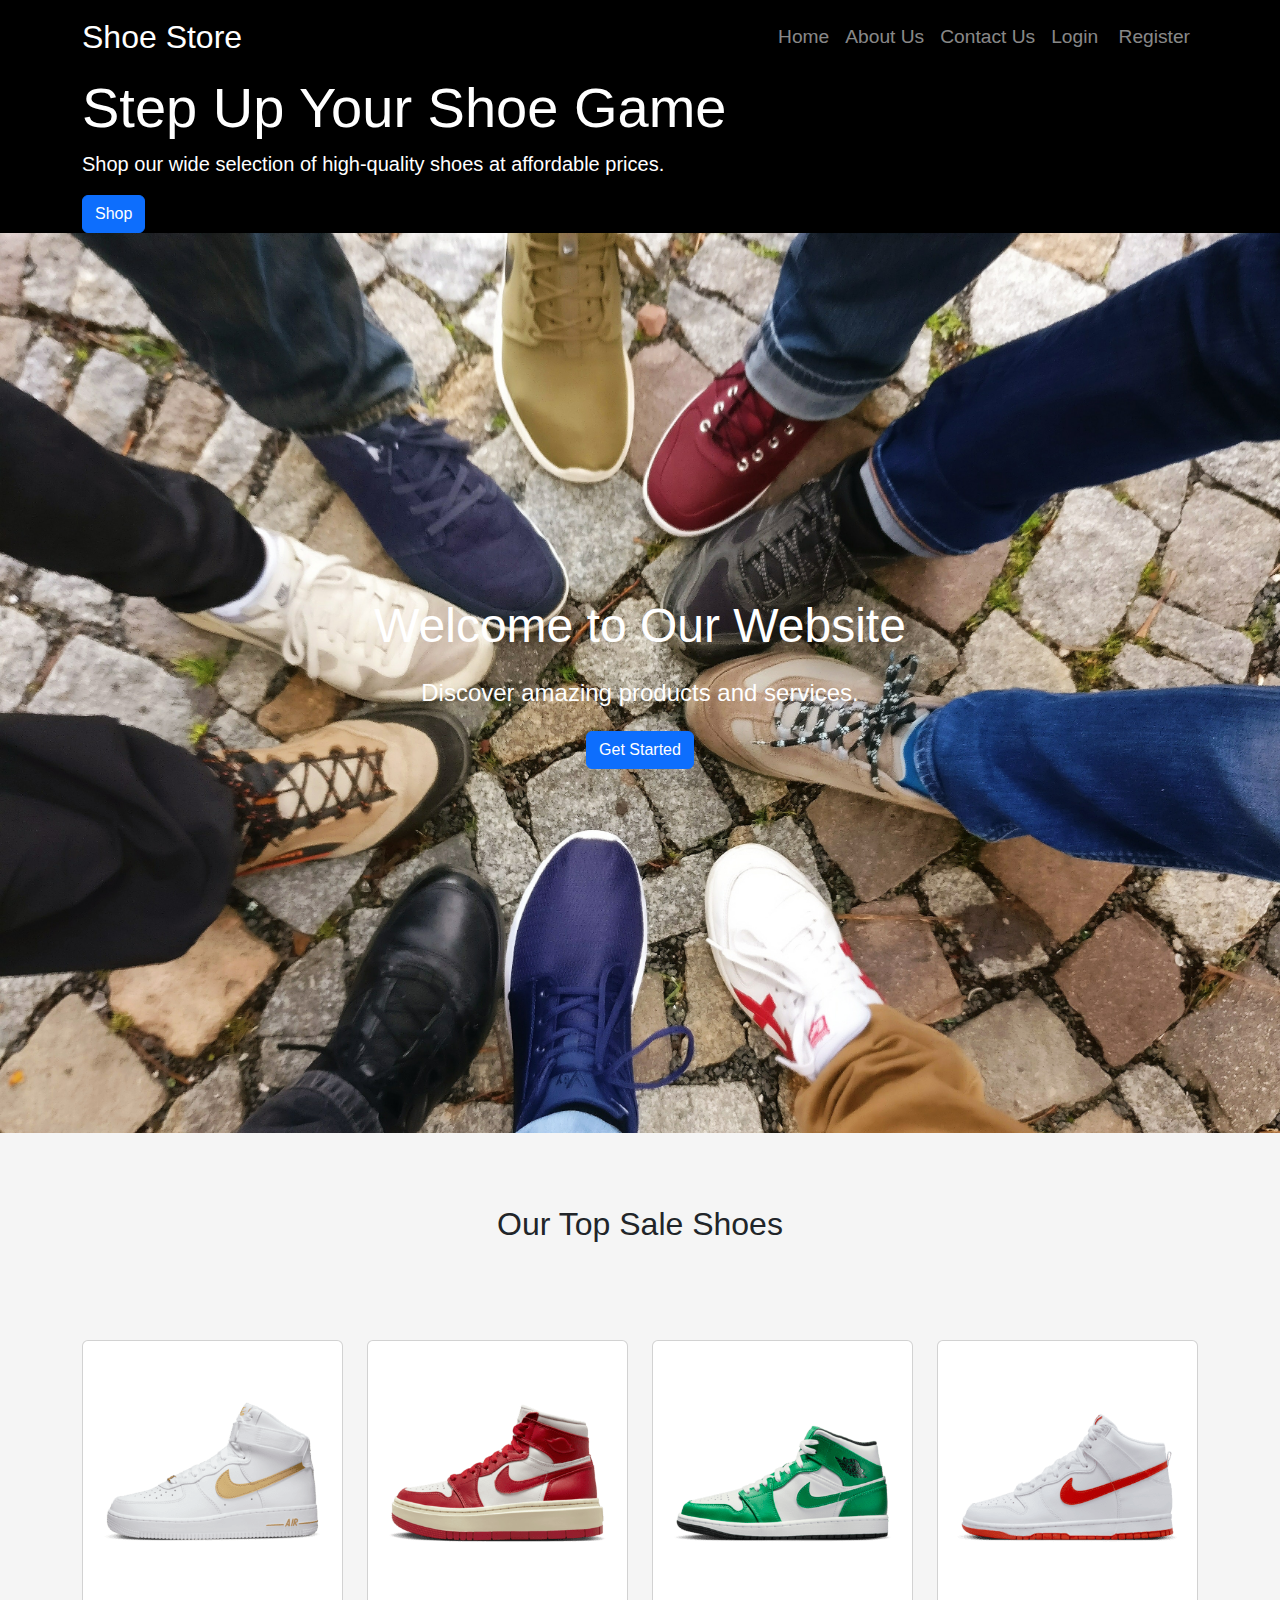
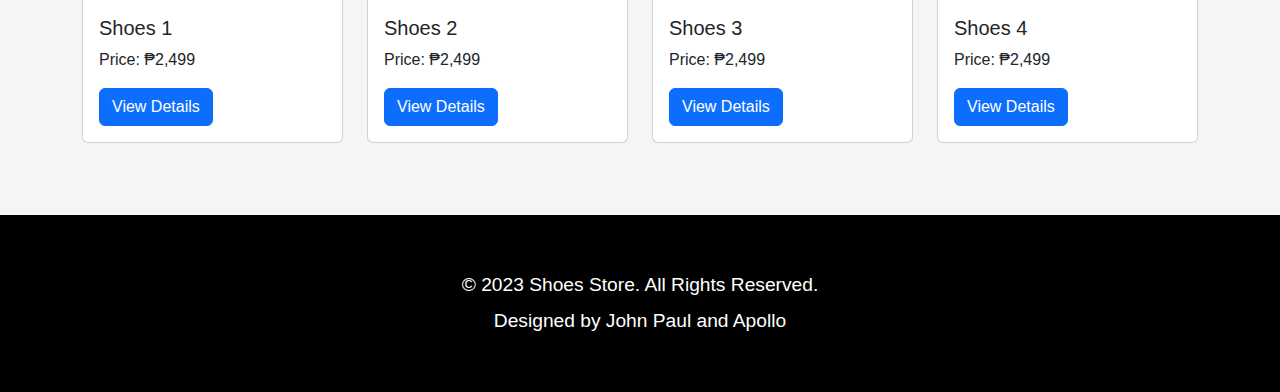
<file: index.html>
<!DOCTYPE html>
<html lang="en">
  
<head>
  
  <meta charset="UTF-8">
  <meta name="viewport" content="width=device-width, initial-scale=1.0">
  <title>Shoe Store</title>
  
  <link rel="stylesheet" href="https://cdn.jsdelivr.net/npm/bootstrap-icons@1.10.5/font/bootstrap-icons.css">
  <link href="https://cdn.jsdelivr.net/npm/bootstrap@5.3.0-alpha3/dist/css/bootstrap.min.css" rel="stylesheet" integrity="sha384-KK94CHFLLe+nY2dmCWGMq91rCGa5gtU4mk92HdvYe+M/SXH301p5ILy+dN9+nJOZ" crossorigin="anonymous">
  <!-- Bootstrap CSS -->
  <link rel="stylesheet" href="https://cdnjs.cloudflare.com/ajax/libs/bootstrap/5.0.2/css/bootstrap.min.css">
  <!-- Fontawesome icons -->
  <link rel="stylesheet" href="https://cdnjs.cloudflare.com/ajax/libs/font-awesome/5.15.4/css/all.min.css">
  <!-- Custom CSS -->
  <link rel="stylesheet" href="style.css">
  
  <style>
    body {
      font-family: Arial, sans-serif;
      background-color: whitesmoke;
    }
    .bg-image {
      background-image: url(picture1.jpg);
      background-size: cover;
      background-position: center;
      height: 100vh;
      display: flex;
      justify-content: center;
      align-items: center;
      text-align: center;
      color: #fff;
      font-size: 24px;
      padding: 20px;
    }

    .bg-image h1 {
      font-size: 48px;
      margin-bottom: 20px;
    }

    .bg-image p {
      margin-bottom: 20px;
    }
 </style>
 
</head>
<body>
  
  <nav class="navbar navbar-expand-lg navbar-dark bg-black text-white">
    <div class="container">
      <a class="navbar-brand" href="#">Shoe Store</a>
      <button class="navbar-toggler" type="button" data-bs-toggle="collapse" data-bs-target="#navbarNav" aria-controls="navbarNav" aria-expanded="false" aria-label="Toggle navigation">
        <span class="navbar-toggler-icon"></span>
      </button>
      <div class="collapse navbar-collapse" id="navbarNav">
        <ul class="navbar-nav ms-auto">
          <li class="nav-item">
            <a class="nav-link" href="index.html" target="_blank">Home</a>
          </li>
          <li class="nav-item">
            <a class="nav-link" href="about.html" target="_blank">About Us</a>
          </li>
          <li class="nav-item">
            <a class="nav-link" href="contact.html" target="_blank">Contact Us</a>
          </li>
          <li class="nav-item">
            <a class="nav-link btn btn-primary" href="login.html" class="btn btn-primary" target="_blank">Login</a>
          </li>&nbsp;
          <li class="nav-item">
            <a class="nav-link btn btn-primary" href="register.html" class="btn btn-secondary" target="_blank">Register</a>
          </li>
        </ul>
      </div>
    </div>
  </nav>
  

  <header class="jumbotron jumbotron-fluid bg-black text-white">
    <div class="container">
      <h1 class="display-4">Step Up Your Shoe Game</h1>
      <p class="lead">Shop our wide selection of high-quality shoes at affordable prices.</p>
      <a class="btn btn-primary  " href="shop.html" target="_blank">Shop</a>
    </div>
  </header>

  <div class="bg-image">
    <div class="container">
      <h1>Welcome to Our Website</h1>
      <p>Discover amazing products and services.</p>
      <a href="guide.html" class="btn btn-primary">Get Started</a>
    </div>
  </div>

  <br/><br/>
  <div class="container">
    <h2 class="text-center mt-4 mb-5">Our Top Sale Shoes</h2>
  </div>

  <main>
    <section class="py-5">
      <div class="container">
        <div class="row row-cols-1 row-cols-md-2 row-cols-lg-4">
          <div class="col mb-4">
            <div class="card">
              <img src="picture8.png" class="card-img-top" alt="Shoe Product 1">
              <div class="card-body">
                <h5 class="card-title">Shoes 1</h5>
                <p class="card-text">Price: ₱2,499</p>
                <a href="#" class="btn btn-primary">View Details</a>
              </div>
            </div>
          </div>
          <div class="col mb-4">
            <div class="card">
              <img src="picture5.png" class="card-img-top" alt="Shoe Product 1">
              <div class="card-body">
                <h5 class="card-title">Shoes 2</h5>
                <p class="card-text">Price: ₱2,499</p>
                <a href="#" class="btn btn-primary">View Details</a>
              </div>
            </div>
          </div>
          <div class="col mb-4">
            <div class="card">
              <img src="picture6.png" class="card-img-top" alt="Shoe Product 1">
              <div class="card-body">
                <h5 class="card-title">Shoes 3</h5>
                <p class="card-text">Price: ₱2,499</p>
                <a href="#" class="btn btn-primary">View Details</a>
              </div>
            </div>
          </div>
          <div class="col mb-4">
            <div class="card">
              <img src="picture7.png" class="card-img-top" alt="Shoe Product 1">
              <div class="card-body">
                <h5 class="card-title">Shoes 4</h5>
                <p class="card-text">Price: ₱2,499</p>
                <a href="#" class="btn btn-primary">View Details</a>
              </div>
            </div>
          </div>
        </div>
      </div>
    </section>
  </main>

  <!-- Footer section -->
  <footer class="footer bg-black text-white">
    <div class="container">
      <p>&copy; 2023 Shoes Store. All Rights Reserved.</p>
      <p>Designed by John Paul and Apollo</p>
    </div>
  </footer>
  
 
  <script src="https://cdn.jsdelivr.net/npm/bootstrap@5.3.0-alpha3/dist/js/bootstrap.bundle.min.js" integrity="sha384-ENjdO4Dr2bkBIFxQpeoTz1HIcje39Wm4jDKdf19U8gI4ddQ3GYNS7NTKfAdVQSZe" crossorigin="anonymous"></script>
  <script src="https://cdnjs.cloudflare.com/ajax/libs/twitter-bootstrap/5.0.2/js/bootstrap.bundle.min.js"></script>
</body>
</html>
</file>
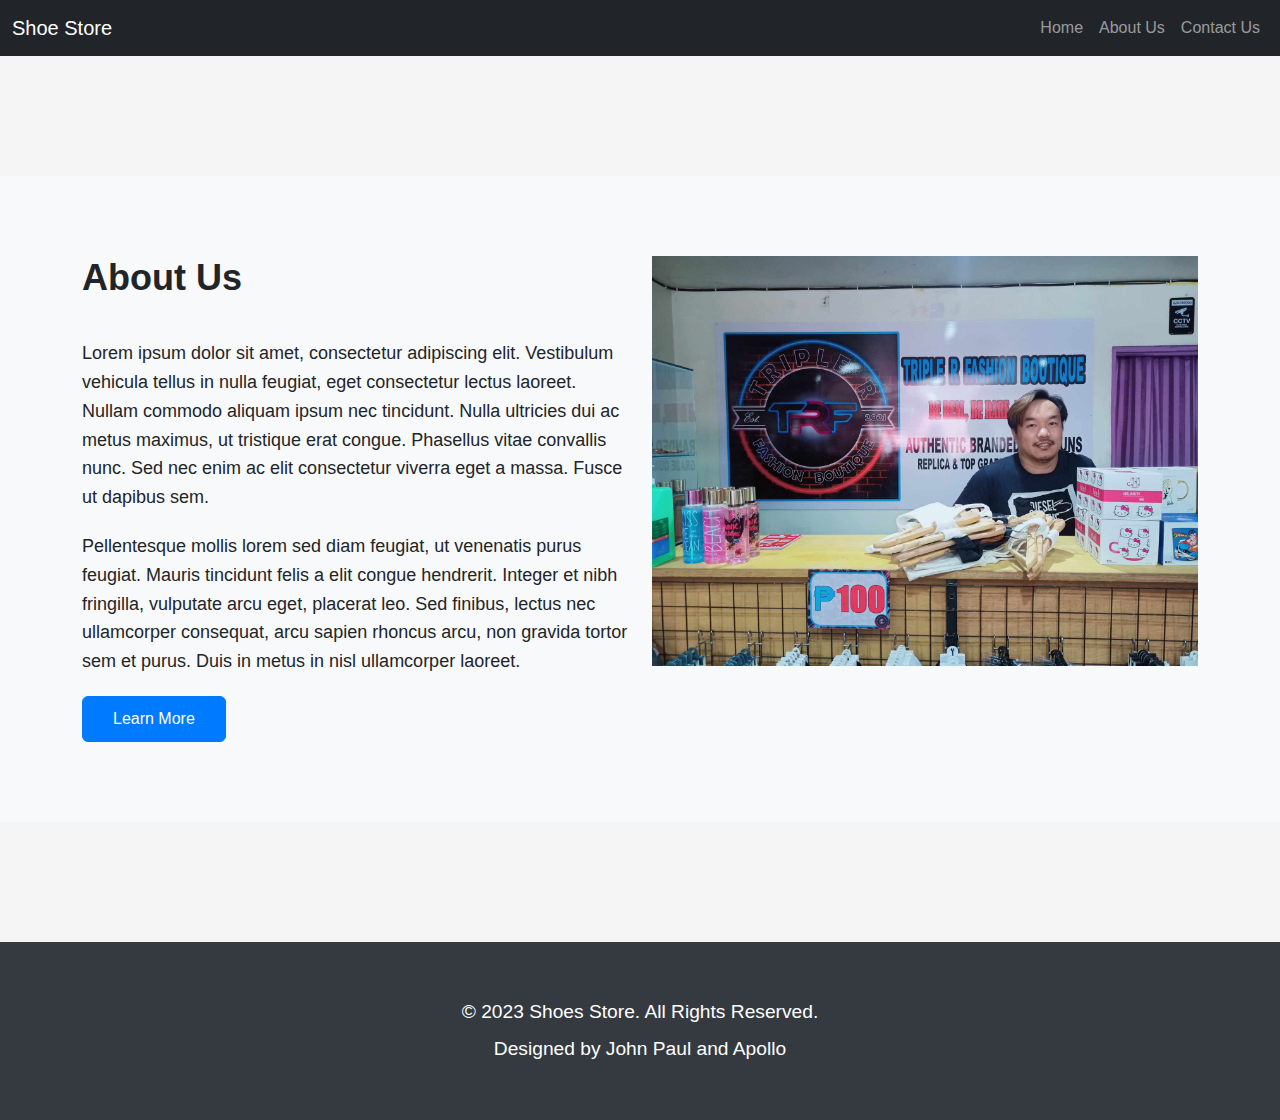
<file: about.html>
<!DOCTYPE html>
<html lang="en">
<head>
  <meta charset="UTF-8">
  <meta name="viewport" content="width=device-width, initial-scale=1.0">
  <title>About Us</title>
  <!-- Bootstrap CSS -->
  <link rel="stylesheet" href="https://cdnjs.cloudflare.com/ajax/libs/bootstrap/5.0.2/css/bootstrap.min.css">
  <!-- Fontawesome icons -->
  <link rel="stylesheet" href="https://cdnjs.cloudflare.com/ajax/libs/font-awesome/5.15.4/css/all.min.css">
  <style>
    body {
      font-family: Arial, sans-serif;
      background-color: whitesmoke;
    }
    

    .about-section {
      padding: 80px 0;
      background-color: #f8f9fa;
    }

    .about-section h2 {
      font-size: 36px;
      font-weight: 600;
      margin-bottom: 40px;
    }

    .about-section p {
      font-size: 18px;
      line-height: 1.6;
      margin-bottom: 20px;
    }

    .about-section .btn-primary {
      background-color: #007bff;
      border-color: #007bff;
      font-size: 16px;
      padding: 10px 30px;
    }

    .about-section .btn-primary:hover {
      background-color: #0069d9;
      border-color: #0062cc;
    }
      
  /* Footer styles */
  .footer {
    background-color: #343a40;
    color: white;
    padding: 3rem 0;
    text-align: center;
  }
  
  .footer p {
    font-size: 1.2rem;
    margin: 0.5rem 0;
  }
  
  .footer a {
    color: white;
    text-decoration: none;
  }
  
  .footer a:hover {
    text-decoration: underline;
  }
  
  </style>
</head>
<body>
  <nav class="navbar navbar-expand-lg navbar-dark bg-dark">
    <div class="container-fluid">
      <a class="navbar-brand" href="#">Shoe Store</a>
      <button class="navbar-toggler" type="button" data-bs-toggle="collapse" data-bs-target="#navbarNav" aria-controls="navbarNav" aria-expanded="false" aria-label="Toggle navigation">
        <span class="navbar-toggler-icon"></span>
      </button>
      <div class="collapse navbar-collapse" id="navbarNav">
        <ul class="navbar-nav ms-auto">
          <li class="nav-item">
              <a class="nav-link" href="next.html" target="_blank">Home</a>
          </li>
          <li class="nav-item">
              <a class="nav-link" href="about.html" target="_blank">About Us</a>
          </li>
          <li class="nav-item">
              <a class="nav-link" href="contact.html" target="_blank">Contact Us</a>
        </li>
        </ul>
      </div>
    </div>
  </nav>

  <br/><br/><br/><br/><br/>

  <section class="about-section">
    <div class="container">
      <div class="row">
        <div class="col-lg-6">
          <h2>About Us</h2>
          <p>Lorem ipsum dolor sit amet, consectetur adipiscing elit. Vestibulum vehicula tellus in nulla feugiat, eget consectetur lectus laoreet. Nullam commodo aliquam ipsum nec tincidunt. Nulla ultricies dui ac metus maximus, ut tristique erat congue. Phasellus vitae convallis nunc. Sed nec enim ac elit consectetur viverra eget a massa. Fusce ut dapibus sem.</p>
          <p>Pellentesque mollis lorem sed diam feugiat, ut venenatis purus feugiat. Mauris tincidunt felis a elit congue hendrerit. Integer et nibh fringilla, vulputate arcu eget, placerat leo. Sed finibus, lectus nec ullamcorper consequat, arcu sapien rhoncus arcu, non gravida tortor sem et purus. Duis in metus in nisl ullamcorper laoreet.</p>
          <a href="#" class="btn btn-primary">Learn More</a>
        </div>
        <div class="col-lg-6">
          <img src="SIR.jpg" alt="Shoe Store" class="img-fluid">
        </div>
      </div>
    </div>
  </section>
  
  <br/><br/><br/><br/><br/>

	<footer class="footer">
        <div class="container">
            
          <p>&copy; 2023 Shoes Store. All Rights Reserved.</p>
          <p>Designed by John Paul and Apollo</p>
        </div>
      </footer>
      <script src="https://cdn.jsdelivr.net/npm/bootstrap@5.3.0-alpha3/dist/js/bootstrap.bundle.min.js" integrity="sha384-ENjdO4Dr2bkBIFxQpeoTz1HIcje39Wm4jDKdf19U8gI4ddQ3GYNS7NTKfAdVQSZe" crossorigin="anonymous"></script>
      <script src="https://cdnjs.cloudflare.com/ajax/libs/twitter-bootstrap/5.0.2/js/bootstrap.bundle.min.js"></script>
    </body>
</html>
</file>
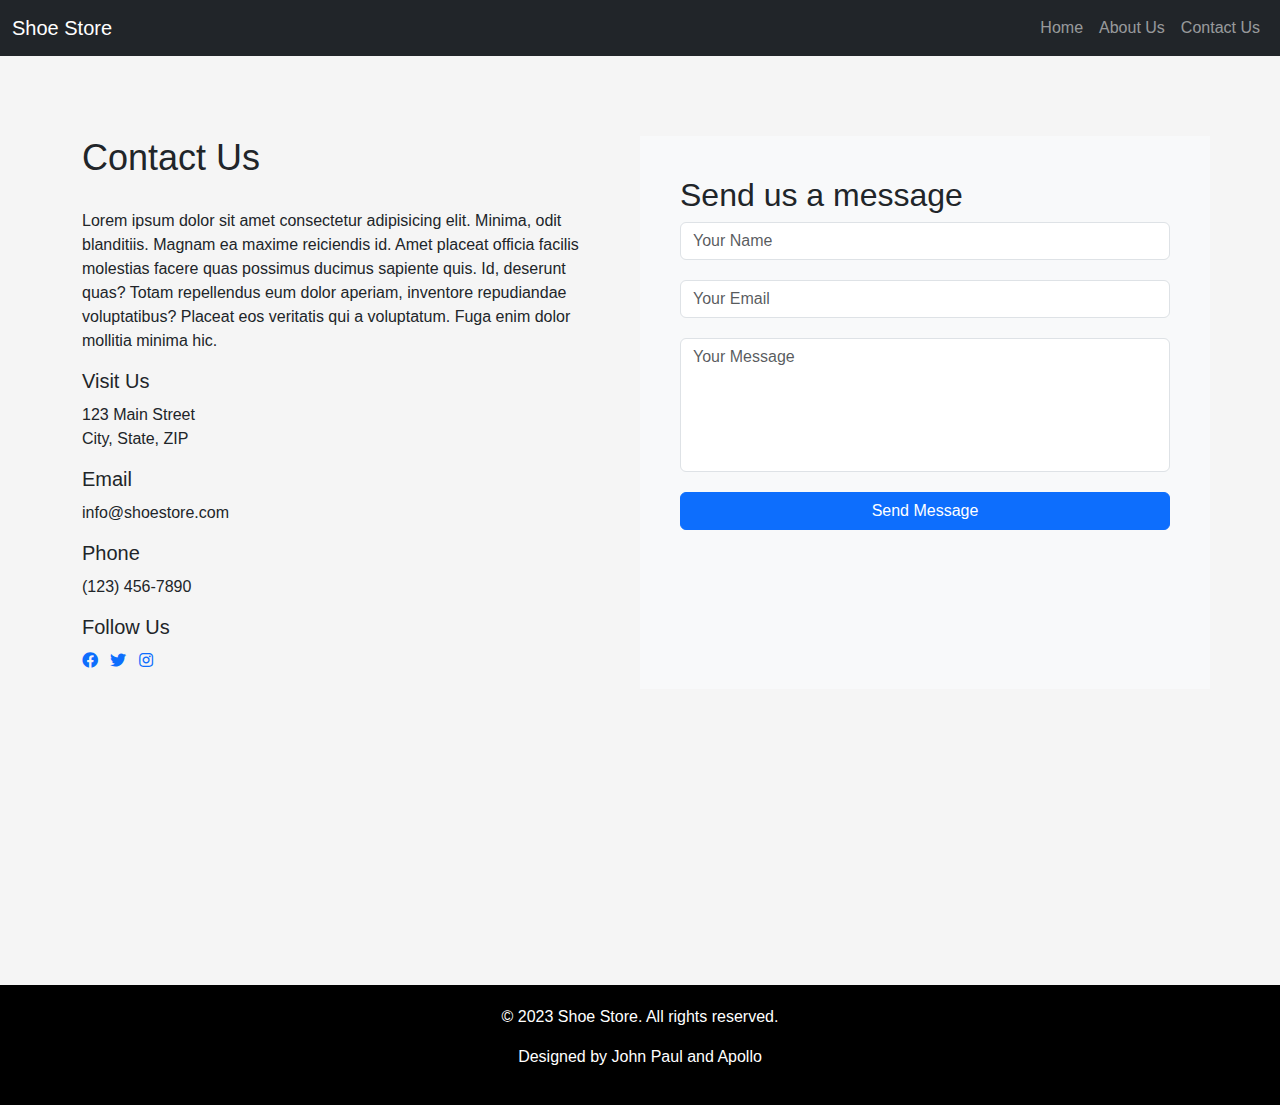
<file: contact.html>
<!DOCTYPE html>
<html lang="en">
<head>
  <meta charset="UTF-8">
  <meta name="viewport" content="width=device-width, initial-scale=1.0">
  <title>Contact Us</title>

  <link href="https://cdn.jsdelivr.net/npm/bootstrap@5.3.0-alpha3/dist/css/bootstrap.min.css" rel="stylesheet" integrity="sha384-KK94CHFLLe+nY2dmCWGMq91rCGa5gtU4mk92HdvYe+M/SXH301p5ILy+dN9+nJOZ" crossorigin="anonymous">
  <!-- Bootstrap CSS -->
  <link rel="stylesheet" href="https://cdnjs.cloudflare.com/ajax/libs/bootstrap/5.0.2/css/bootstrap.min.css">
  <!-- Fontawesome icons -->
  <link rel="stylesheet" href="https://cdnjs.cloudflare.com/ajax/libs/font-awesome/5.15.4/css/all.min.css">
 
  <style>
    body {
      font-family: Arial, sans-serif;
      background-color: whitesmoke;
    }

    .contact-section {
      padding: 80px 0;
    }

    .contact-info {
      padding-right: 40px;
    }

    .contact-info h2 {
      font-size: 36px;
      margin-bottom: 30px;
    }

    .contact-info h4 {
      margin-bottom: 10px;
      font-size: 20px;
    }

    .contact-form {
      background-color: #f8f9fa;
      padding: 40px;
    }

    .contact-form .form-control {
      margin-bottom: 20px;
    }

    .contact-form textarea {
      resize: none;
    }

    .contact-form button {
      width: 100%;
    }
    
    .footer {
      background-color: #343a40;
      color: #fff;
      padding: 20px 0;
    }
  </style>

</head>
<body>
  <nav class="navbar navbar-expand-lg navbar-dark bg-dark">
    <div class="container-fluid">
      <a class="navbar-brand" href="#">Shoe Store</a>
      <button class="navbar-toggler" type="button" data-bs-toggle="collapse" data-bs-target="#navbarNav" aria-controls="navbarNav" aria-expanded="false" aria-label="Toggle navigation">
        <span class="navbar-toggler-icon"></span>
      </button>
      <div class="collapse navbar-collapse" id="navbarNav">
        <ul class="navbar-nav ms-auto">
          <li class="nav-item">
            <a class="nav-link" href="next.html"target="_blank">Home</a>
          </li>
          <li class="nav-item">
            <a class="nav-link" href="about.html" target="_blank">About Us</a>
        </li>
          <li class="nav-item">
            <a class="nav-link" href="contact.html" target="_blank">Contact Us</a>
        </li>
        </ul>
      </div>
    </div>
  </nav>


  <section class="contact-section">
    <div class="container">
      <div class="row">
        <div class="col-lg-6 contact-info">
          <h2>Contact Us</h2>
          <p>Lorem ipsum dolor sit amet consectetur adipisicing elit. Minima, odit blanditiis. Magnam ea maxime reiciendis id. Amet placeat officia facilis molestias facere quas possimus ducimus sapiente quis. Id, deserunt quas? Totam repellendus eum dolor aperiam, inventore repudiandae voluptatibus? Placeat eos veritatis qui a voluptatum. Fuga enim dolor mollitia minima hic.</p>
          
          <h4>Visit Us</h4>
          <p>123 Main Street<br>City, State, ZIP</p>
          
          <h4>Email</h4>
          <p>info@shoestore.com</p>
          
          <h4>Phone</h4>
          <p>(123) 456-7890</p>

          <h4>Follow Us</h4>
          <ul class="list-inline">
            <li class="list-inline-item"><a href="https://www.facebook.com/profile.php?id=100092011304292"><i class="fab fa-facebook"></i></a></li>
            <li class="list-inline-item"><a href="#"><i class="fab fa-twitter"></i></a></li>
            <li class="list-inline-item"><a href="#"><i class="fab fa-instagram"></i></a></li>
          </ul>
        </div>
        <div class="col-lg-6 contact-form">
          <h2>Send us a message</h2>
          <form>
            <div class="mb-3">
              <input type="text" class="form-control" placeholder="Your Name" required>
            </div>
            <div class="mb-3">
              <input type="email" class="form-control" placeholder="Your Email" required>
            </div>
            <div class="mb-3">
              <textarea class="form-control" rows="5" placeholder="Your Message" required></textarea>
            </div>
            <button type="submit" class="btn btn-primary">Send Message</button>
          </form>
        </div>
      </div>
    </div>
  </section>

  <br/><br/><br/><br/><br/><br/><br/><br/><br/>
  <footer class="footer bg-black text-white">
    <div class="container text-center">
      <p>&copy; 2023 Shoe Store. All rights reserved.</p>
      <p>Designed by John Paul and Apollo</p>
    </div>
  </footer>

  <script src="https://cdn.jsdelivr.net/npm/bootstrap@5.3.0-alpha3/dist/js/bootstrap.bundle.min.js" integrity="sha384-ENjdO4Dr2bkBIFxQpeoTz1HIcje39Wm4jDKdf19U8gI4ddQ3GYNS7NTKfAdVQSZe" crossorigin="anonymous"></script>
	
</body>
</html>
</file>
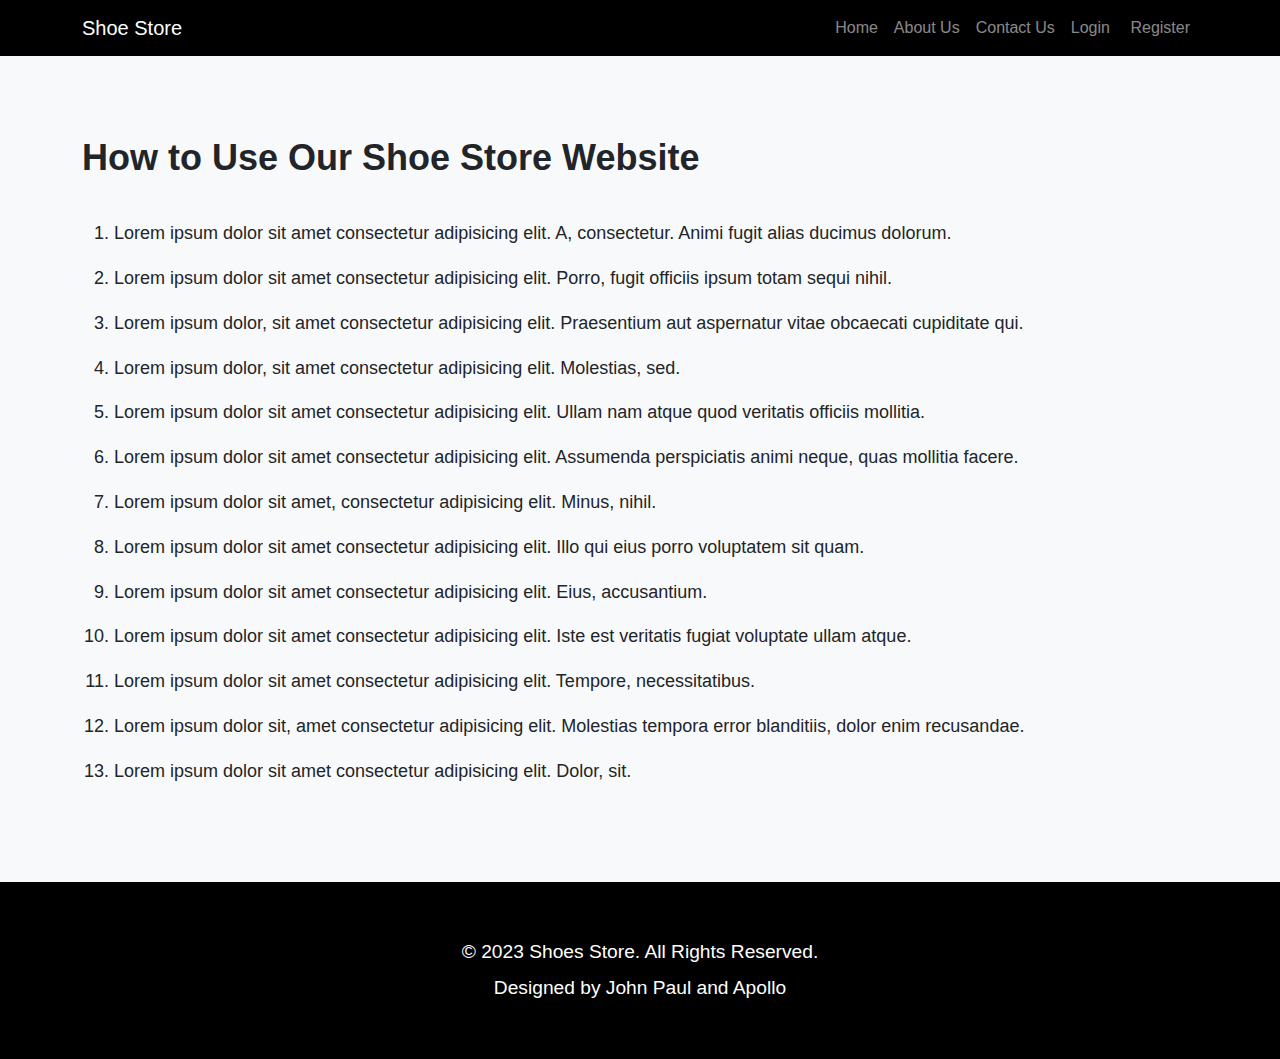
<file: guide.html>
<!DOCTYPE html>
<html lang="en">
<head> 
  <meta charset="UTF-8">
  <meta name="viewport" content="width=device-width, initial-scale=1.0">
  <title>Shoe Store</title>
  
  <link rel="stylesheet" href="https://cdn.jsdelivr.net/npm/bootstrap-icons@1.10.5/font/bootstrap-icons.css">
  <link href="https://cdn.jsdelivr.net/npm/bootstrap@5.3.0-alpha3/dist/css/bootstrap.min.css" rel="stylesheet" integrity="sha384-KK94CHFLLe+nY2dmCWGMq91rCGa5gtU4mk92HdvYe+M/SXH301p5ILy+dN9+nJOZ" crossorigin="anonymous">
  <!-- Bootstrap CSS -->
  <link rel="stylesheet" href="https://cdnjs.cloudflare.com/ajax/libs/bootstrap/5.0.2/css/bootstrap.min.css">
  <!-- Fontawesome icons -->
  <link rel="stylesheet" href="https://cdnjs.cloudflare.com/ajax/libs/font-awesome/5.15.4/css/all.min.css">
  <style>
    body {
      font-family: Arial, sans-serif;
      background-color: whitesmoke;
    }
    .procedure-section {
      padding: 80px 0;
      background-color: #f8f9fa;
    }

    .procedure-section h2 {
      font-size: 36px;
      font-weight: 600;
      margin-bottom: 40px;
    }

    .procedure-section ol {
      font-size: 18px;
      line-height: 1.6;
    }
    .footer {
    background-color: #343a40;
    color: white;
    padding: 3rem 0;
    text-align: center;
    }
  
    .footer p {
    font-size: 1.2rem;
    margin: 0.5rem 0;
    }
  
    .footer a {
    color: white;
    text-decoration: none;
    }
  
    .footer a:hover {
    text-decoration: underline;
    }
  </style>
</head>
<body>
  <nav class="navbar navbar-expand-lg navbar-dark bg-black text-white">
    <div class="container">
      <a class="navbar-brand" href="#">Shoe Store</a>
      <button class="navbar-toggler" type="button" data-bs-toggle="collapse" data-bs-target="#navbarNav" aria-controls="navbarNav" aria-expanded="false" aria-label="Toggle navigation">
        <span class="navbar-toggler-icon"></span>
      </button>
      <div class="collapse navbar-collapse" id="navbarNav">
        <ul class="navbar-nav ms-auto">
          <li class="nav-item">
            <a class="nav-link" href="index.html" target="_blank">Home</a>
          </li>
          <li class="nav-item">
            <a class="nav-link" href="about.html" target="_blank">About Us</a>
          </li>
          <li class="nav-item">
            <a class="nav-link" href="contact.html" target="_blank">Contact Us</a>
          </li>
          <li class="nav-item">
            <a class="nav-link btn btn-primary" href="login.html" class="btn btn-primary" target="_blank">Login</a>
          </li>&nbsp;
          <li class="nav-item">
            <a class="nav-link btn btn-primary" href="register.html" class="btn btn-secondary" target="_blank">Register</a>
          </li>
        </ul>
      </div>
    </div>
  </nav>

  <section class="procedure-section">
    <div class="container">
      <h2>How to Use Our Shoe Store Website</h2>
      <ol>
        <li class="mb-3">Lorem ipsum dolor sit amet consectetur adipisicing elit. A, consectetur. Animi fugit alias ducimus dolorum.</li>
        <li class="mb-3">Lorem ipsum dolor sit amet consectetur adipisicing elit. Porro, fugit officiis ipsum totam sequi nihil.</li>
        <li class="mb-3">Lorem ipsum dolor, sit amet consectetur adipisicing elit. Praesentium aut aspernatur vitae obcaecati cupiditate qui.</li>
        <li class="mb-3">Lorem ipsum dolor, sit amet consectetur adipisicing elit. Molestias, sed.</li>
        <li class="mb-3">Lorem ipsum dolor sit amet consectetur adipisicing elit. Ullam nam atque quod veritatis officiis mollitia.</li>
        <li class="mb-3">Lorem ipsum dolor sit amet consectetur adipisicing elit. Assumenda perspiciatis animi neque, quas mollitia facere.</li>
        <li class="mb-3">Lorem ipsum dolor sit amet, consectetur adipisicing elit. Minus, nihil.</li>
        <li class="mb-3">Lorem ipsum dolor sit amet consectetur adipisicing elit. Illo qui eius porro voluptatem sit quam.</li>
        <li class="mb-3">Lorem ipsum dolor sit amet consectetur adipisicing elit. Eius, accusantium.</li>
        <li class="mb-3">Lorem ipsum dolor sit amet consectetur adipisicing elit. Iste est veritatis fugiat voluptate ullam atque.</li>
        <li class="mb-3">Lorem ipsum dolor sit amet consectetur adipisicing elit. Tempore, necessitatibus.</li>
        <li class="mb-3">Lorem ipsum dolor sit, amet consectetur adipisicing elit. Molestias tempora error blanditiis, dolor enim recusandae.</li>
        <li class="mb-3">Lorem ipsum dolor sit amet consectetur adipisicing elit. Dolor, sit.</li>
      </ol>
    </div>
  </section>
  
   <!-- Footer section -->
   <footer class="footer bg-black text-white">
    <div class="container">
      <p>&copy; 2023 Shoes Store. All Rights Reserved.</p>
      <p>Designed by John Paul and Apollo</p>
    </div>
  </footer>
  
 
  <script src="https://cdn.jsdelivr.net/npm/bootstrap@5.3.0-alpha3/dist/js/bootstrap.bundle.min.js" integrity="sha384-ENjdO4Dr2bkBIFxQpeoTz1HIcje39Wm4jDKdf19U8gI4ddQ3GYNS7NTKfAdVQSZe" crossorigin="anonymous"></script>
  <script src="https://cdnjs.cloudflare.com/ajax/libs/twitter-bootstrap/5.0.2/js/bootstrap.bundle.min.js"></script>
</body>
</html>
</file>
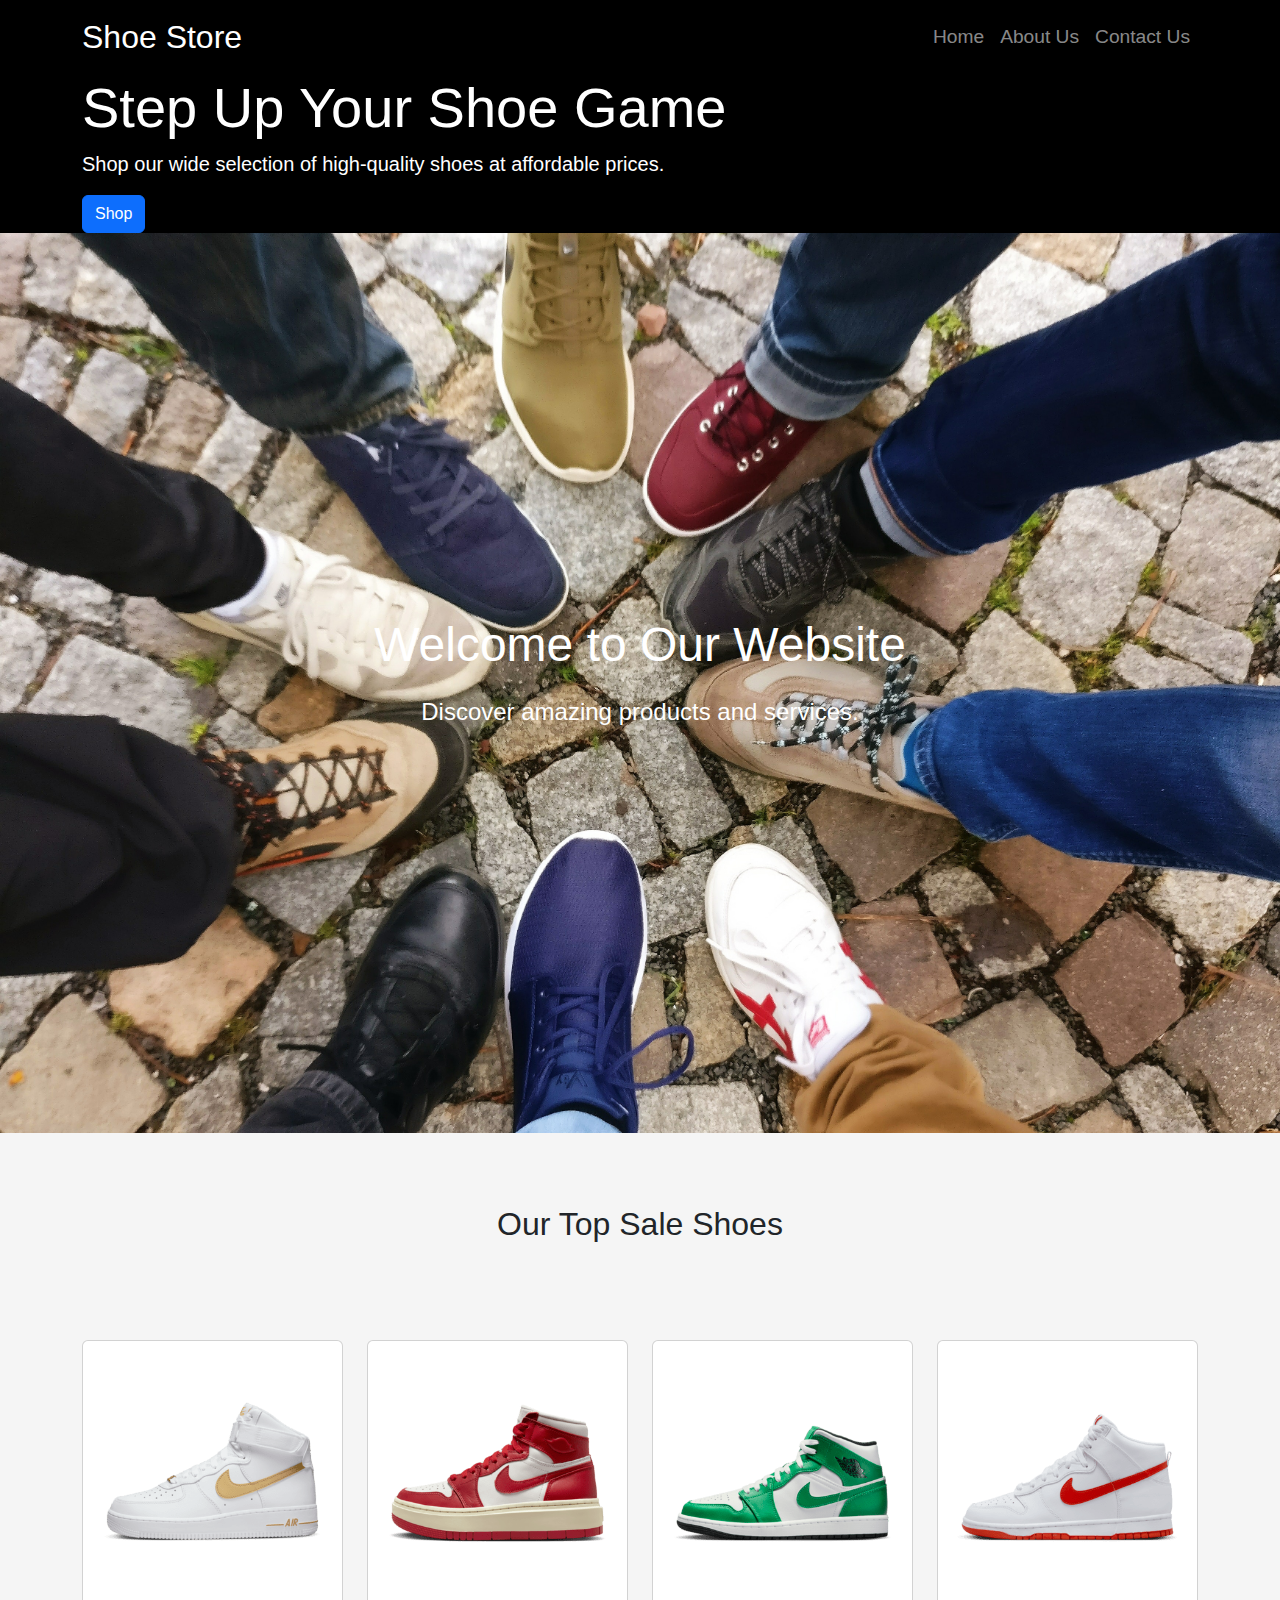
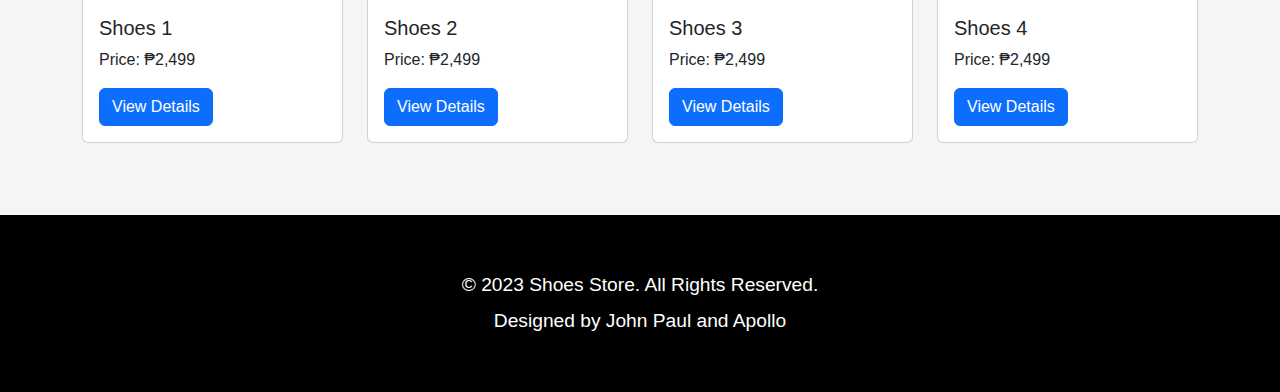
<file: next.html>
<!DOCTYPE html>
<html lang="en">
  
<head>
  
  <meta charset="UTF-8">
  <meta name="viewport" content="width=device-width, initial-scale=1.0">
  <title>Shoe Store</title>
  
  <link rel="stylesheet" href="https://cdn.jsdelivr.net/npm/bootstrap-icons@1.10.5/font/bootstrap-icons.css">
  <link href="https://cdn.jsdelivr.net/npm/bootstrap@5.3.0-alpha3/dist/css/bootstrap.min.css" rel="stylesheet" integrity="sha384-KK94CHFLLe+nY2dmCWGMq91rCGa5gtU4mk92HdvYe+M/SXH301p5ILy+dN9+nJOZ" crossorigin="anonymous">
  <!-- Bootstrap CSS -->
  <link rel="stylesheet" href="https://cdnjs.cloudflare.com/ajax/libs/bootstrap/5.0.2/css/bootstrap.min.css">
  <!-- Fontawesome icons -->
  <link rel="stylesheet" href="https://cdnjs.cloudflare.com/ajax/libs/font-awesome/5.15.4/css/all.min.css">
  <!-- Custom CSS -->
  <link rel="stylesheet" href="style.css">
  
  <style>
    body {
      font-family: Arial, sans-serif;
      background-color: whitesmoke;
    }
    .bg-image {
      background-image: url(picture1.jpg);
      background-size: cover;
      background-position: center;
      height: 100vh;
      display: flex;
      justify-content: center;
      align-items: center;
      text-align: center;
      color: #fff;
      font-size: 24px;
      padding: 20px;
    }

    .bg-image h1 {
      font-size: 48px;
      margin-bottom: 20px;
    }

    .bg-image p {
      margin-bottom: 20px;
    }
 </style>
 
</head>
<body>
  
  <nav class="navbar navbar-expand-lg navbar-dark bg-black text-white">
    <div class="container">
      <a class="navbar-brand" href="#">Shoe Store</a>
      <button class="navbar-toggler" type="button" data-bs-toggle="collapse" data-bs-target="#navbarNav" aria-controls="navbarNav" aria-expanded="false" aria-label="Toggle navigation">
        <span class="navbar-toggler-icon"></span>
      </button>
      <div class="collapse navbar-collapse" id="navbarNav">
        <ul class="navbar-nav ms-auto">
          <li class="nav-item">
            <a class="nav-link" href="next.html" target="_blank">Home</a>
          </li>
          <li class="nav-item">
            <a class="nav-link" href="about.html" target="_blank">About Us</a>
          </li>
          <li class="nav-item">
            <a class="nav-link" href="contact.html" target="_blank">Contact Us</a>
          </li>
        </ul>
      </div>
    </div>
  </nav>
  

  <header class="jumbotron jumbotron-fluid bg-black text-white">
    <div class="container">
      <h1 class="display-4">Step Up Your Shoe Game</h1>
      <p class="lead">Shop our wide selection of high-quality shoes at affordable prices.</p>
      <a class="btn btn-primary  " href="shop.html" target="_blank">Shop</a>
    </div>
  </header>

  <div class="bg-image">
    <div class="container">
      <h1>Welcome to Our Website</h1>
      <p>Discover amazing products and services.</p>
    </div>
  </div>

  <br/><br/>
  <div class="container">
    <h2 class="text-center mt-4 mb-5">Our Top Sale Shoes</h2>
  </div>

  <main>
    <section class="py-5">
      <div class="container">
        <div class="row row-cols-1 row-cols-md-2 row-cols-lg-4">
          <div class="col mb-4">
            <div class="card">
              <img src="picture8.png" class="card-img-top" alt="Shoe Product 1">
              <div class="card-body">
                <h5 class="card-title">Shoes 1</h5>
                <p class="card-text">Price: ₱2,499</p>
                <a href="#" class="btn btn-primary">View Details</a>
              </div>
            </div>
          </div>
          <div class="col mb-4">
            <div class="card">
              <img src="picture5.png" class="card-img-top" alt="Shoe Product 1">
              <div class="card-body">
                <h5 class="card-title">Shoes 2</h5>
                <p class="card-text">Price: ₱2,499</p>
                <a href="#" class="btn btn-primary">View Details</a>
              </div>
            </div>
          </div>
          <div class="col mb-4">
            <div class="card">
              <img src="picture6.png" class="card-img-top" alt="Shoe Product 1">
              <div class="card-body">
                <h5 class="card-title">Shoes 3</h5>
                <p class="card-text">Price: ₱2,499</p>
                <a href="#" class="btn btn-primary">View Details</a>
              </div>
            </div>
          </div>
          <div class="col mb-4">
            <div class="card">
              <img src="picture7.png" class="card-img-top" alt="Shoe Product 1">
              <div class="card-body">
                <h5 class="card-title">Shoes 4</h5>
                <p class="card-text">Price: ₱2,499</p>
                <a href="#" class="btn btn-primary">View Details</a>
              </div>
            </div>
          </div>
        </div>
      </div>
    </section>
  </main>

  <!-- Footer section -->
  <footer class="footer bg-black text-white">
    <div class="container">
      <p>&copy; 2023 Shoes Store. All Rights Reserved.</p>
      <p>Designed by John Paul and Apollo</p>
    </div>
  </footer>
  
 
  <script src="https://cdn.jsdelivr.net/npm/bootstrap@5.3.0-alpha3/dist/js/bootstrap.bundle.min.js" integrity="sha384-ENjdO4Dr2bkBIFxQpeoTz1HIcje39Wm4jDKdf19U8gI4ddQ3GYNS7NTKfAdVQSZe" crossorigin="anonymous"></script>
  <script src="https://cdnjs.cloudflare.com/ajax/libs/twitter-bootstrap/5.0.2/js/bootstrap.bundle.min.js"></script>
</body>
</html>
</file>
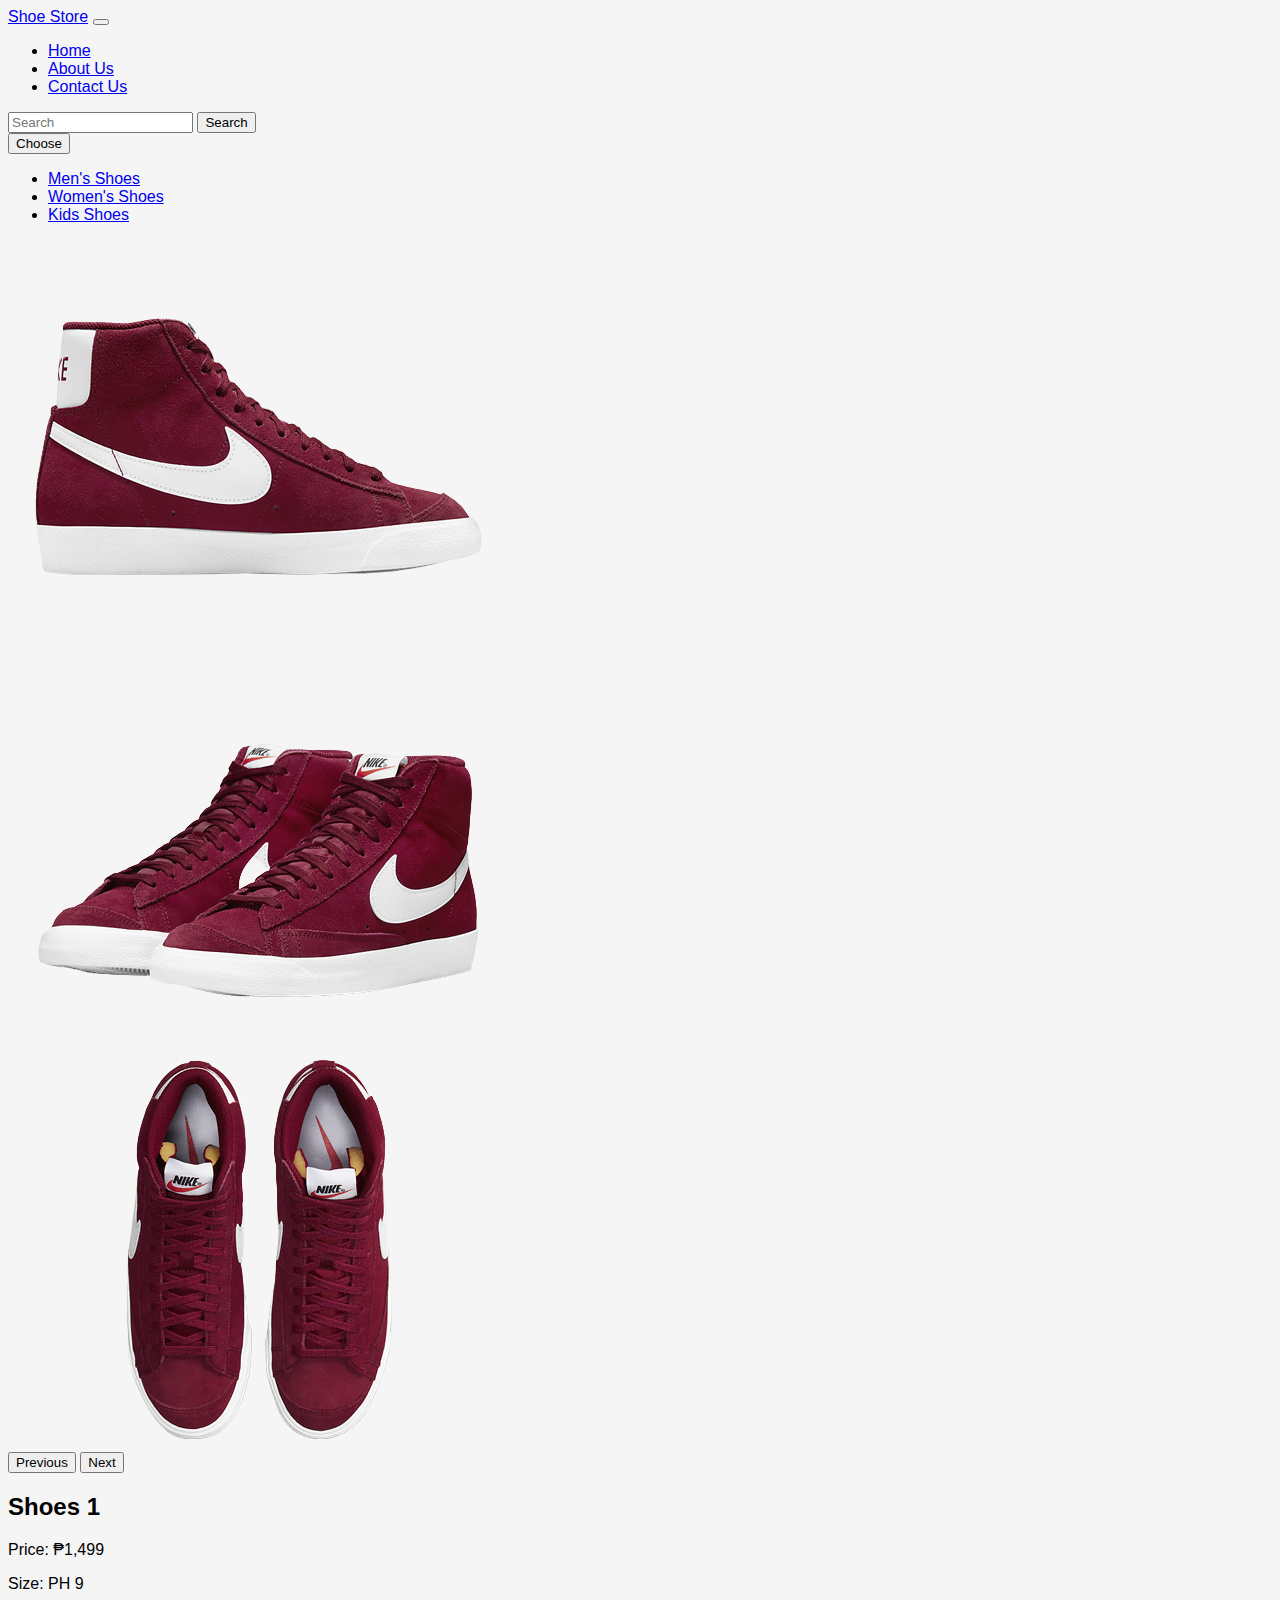
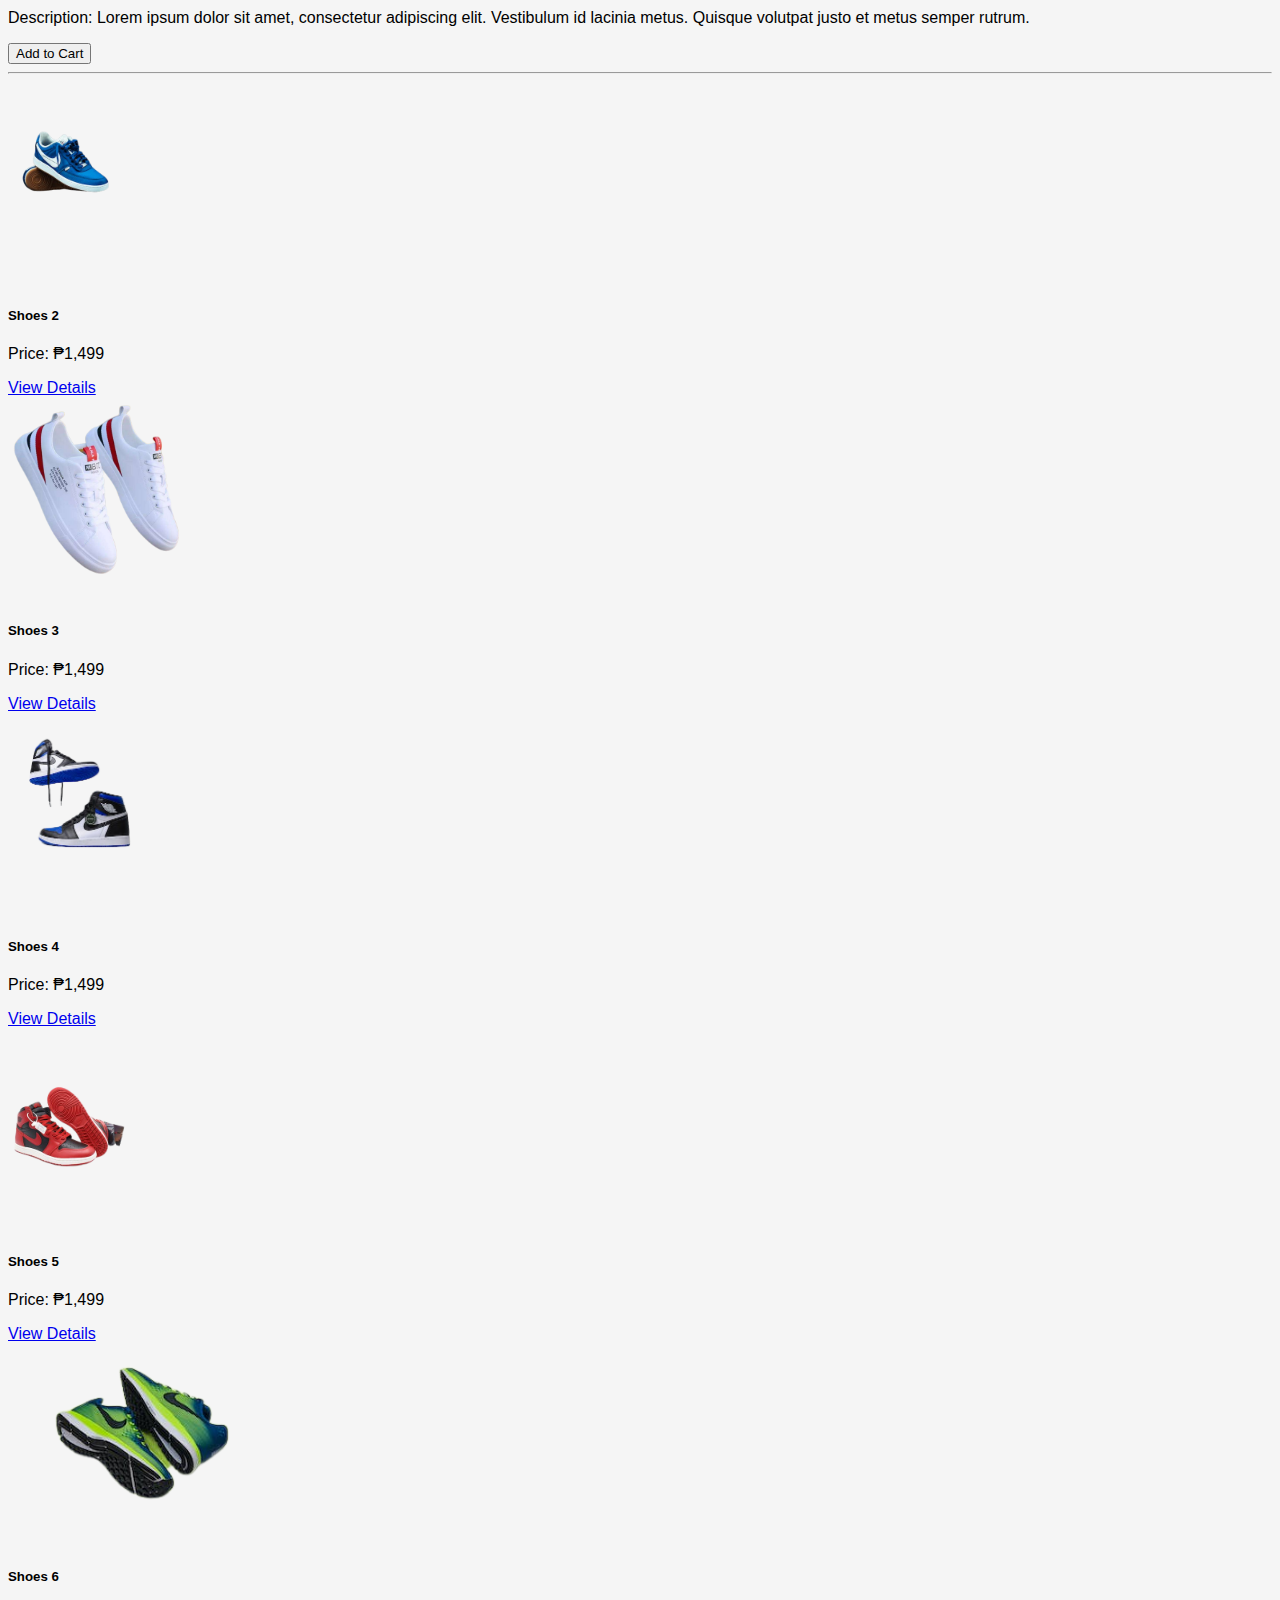
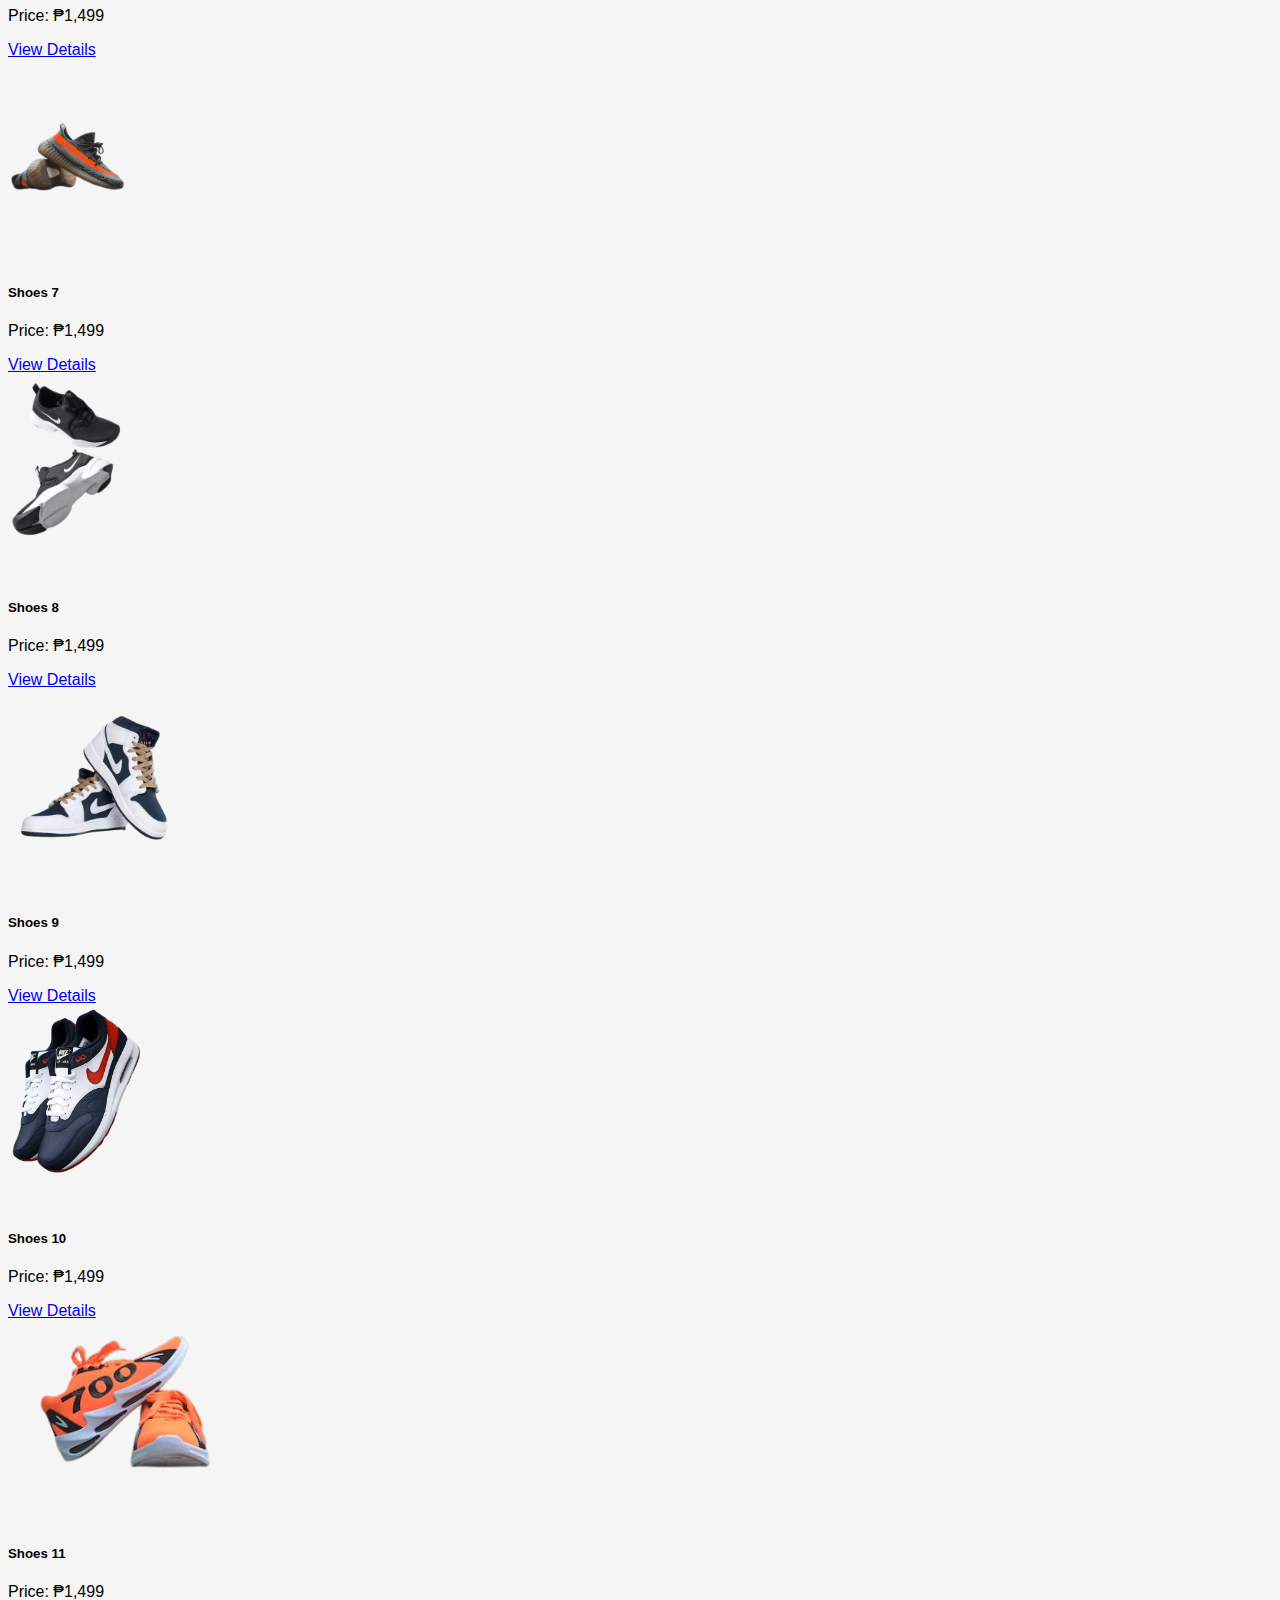
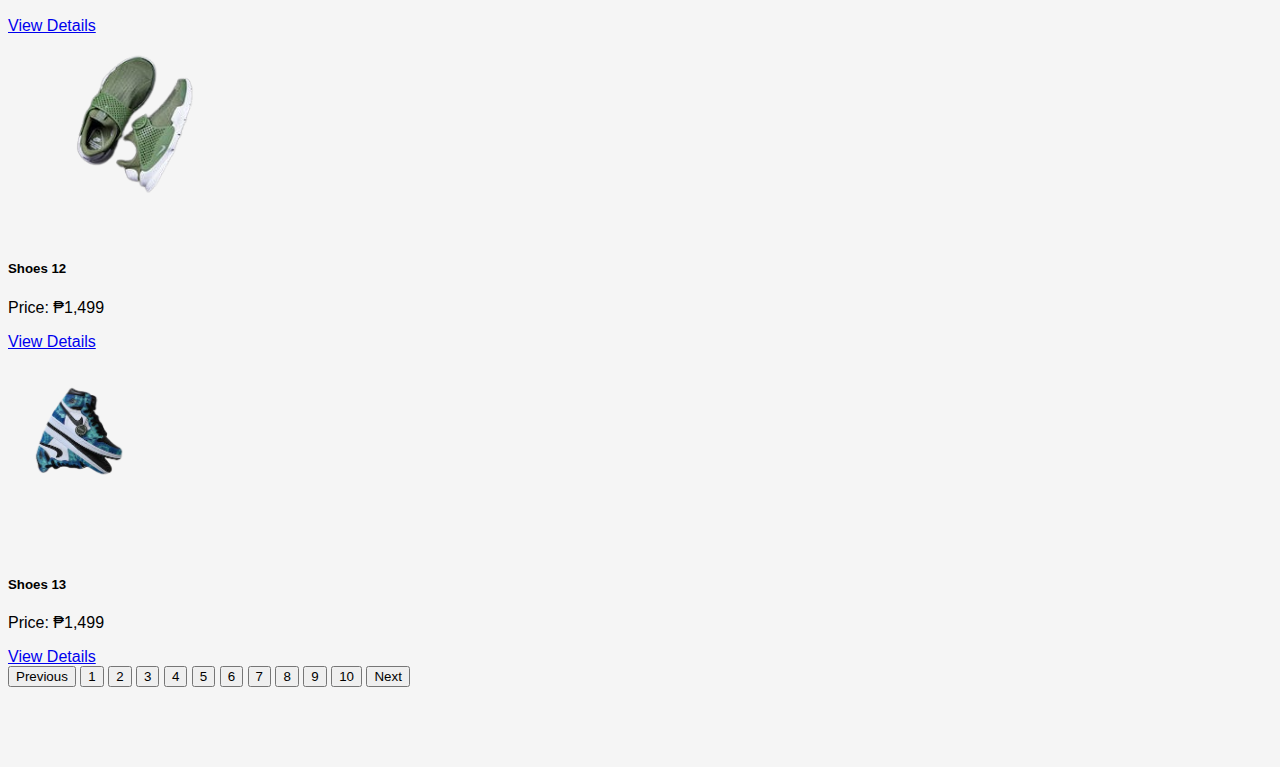
<file: page1.html>
<!DOCTYPE html>
<html lang="en">
<head>
    <meta charset="UTF-8">
    <meta http-equiv="X-UA-Compatible" content="IE=edge">
    <meta name="viewport" content="width=device-width, initial-scale=1.0">
    <title>Document</title>

  
    <link href="https://cdn.jsdelivr.net/npm/bootstrap@5.3.0-alpha3/dist/css/bootstrap.min.css" rel="stylesheet" integrity="sha384-KK94CHFLLe+nY2dmCWGMq91rCGa5gtU4mk92HdvYe+M/SXH301p5ILy+dN9+nJOZ" crossorigin="anonymous">

    <style>
     body {
      font-family: Arial, sans-serif;
      background-color: whitesmoke;
    }   
   
  .product-image {
    max-width: 100%;
    height: 20vh;
    margin-bottom: 20px;
  }
    </style>
</head>
<body>
    <nav class="navbar navbar-expand-lg navbar-dark bg-black text-white">
        <div class="container">
          <a class="navbar-brand" href="#">Shoe Store</a>
          <button class="navbar-toggler" type="button" data-bs-toggle="collapse" data-bs-target="#navbarNav" aria-controls="navbarNav" aria-expanded="false" aria-label="Toggle navigation">
            <span class="navbar-toggler-icon"></span>
          </button>
          <div class="collapse navbar-collapse" id="navbarNav">
            <ul class="navbar-nav ms-auto">
              <li class="nav-item">
                <a class="nav-link" href="next.html" target="_blank">Home</a>
              </li>
              <li class="nav-item">
                <a class="nav-link" href="about.html" target="_blank">About Us</a>
              </li>
              <li class="nav-item">
                <a class="nav-link" href="contact.html" target="_blank">Contact Us</a>
              </li>
            </ul>
            <form class="d-flex w-50" role="search">
              <input class="form-control me-2" type="search" placeholder="Search" aria-label="Search">
              <button class="btn btn-outline-primary" type="submit">Search</button>&nbsp;&nbsp;

            </form>
            <div class="dropdown">
              <button class="btn btn-success dropdown-toggle" type="button" id="brandDropdown" data-bs-toggle="dropdown" aria-expanded="false">
                Choose
              </button>
              <ul class="dropdown-menu" aria-labelledby="brandDropdown">
                <li><a class="dropdown-item" href="page1.html">Men's Shoes</a></li>
                <li><a class="dropdown-item" href="page2.html">Women's Shoes</a></li>
                <li><a class="dropdown-item" href="page3.html">Kids Shoes</a></li>
              </ul>
            </div>
          </div>
        </div>
      </nav>
        <main>
          <!-- Product Section -->
          <section class="py-5">
            <div class="container">
              <div class="row">
                <div class="col-lg-6">
                  <!-- Product Carousel -->
                  <div id="productCarousel" class="carousel slide" data-bs-ride="carousel">
                    <div class="carousel-inner">
                      <div class="carousel-item active">
                        <img src="shoes1/p13.png" class="d-block w-100" alt="Shoe Product 1">
                      </div>
                      <div class="carousel-item">
                        <img src="shoes1/p14.png" class="d-block w-100" alt="Shoe Product 2">
                      </div>
                      <div class="carousel-item">
                        <img src="shoes1/p15.png" class="d-block w-100" alt="Shoe Product 3">
                      </div>
                    </div>
                    <button class="carousel-control-prev" type="button" data-bs-target="#productCarousel" data-bs-slide="prev">
                      <span class="carousel-control-prev-icon" aria-hidden="true"></span>
                      <span class="visually-hidden">Previous</span>
                    </button>
                    <button class="carousel-control-next" type="button" data-bs-target="#productCarousel" data-bs-slide="next">
                      <span class="carousel-control-next-icon" aria-hidden="true"></span>
                      <span class="visually-hidden">Next</span>
                    </button>
                  </div>
                </div>
                <div class="col-lg-6">
                  <!-- Product Details -->
                  <h2 class="display-4">Shoes 1</h2>
                  <p class="lead">Price: ₱1,499</p>
                  <p>Size: PH 9</p>
                  <p>Description: Lorem ipsum dolor sit amet, consectetur adipiscing elit. Vestibulum id lacinia metus. Quisque volutpat justo et metus semper rutrum.</p>
                  <button class="btn btn-primary">Add to Cart</button>
                </div>
              </div>
            </div>
          </section>
        </main>
      <hr>

      <section class="py-5">
        <div class="container">
          <div class="row row-cols-1 row-cols-md-2 row-cols-lg-4">
            <div class="col mb-4">
              <div class="card">
                <img src="shoes1/p1.png" class="card-img-top product-image" alt="Shoe Product 1">
                <div class="card-body">
                  <h5 class="card-title">Shoes 2</h5>
                  <p class="card-text">Price: ₱1,499</p>
                  <a href="#" class="btn btn-primary">View Details</a>
                </div>
              </div>
            </div>
            <div class="col mb-4">
                <div class="card">
                  <img src="shoes1/p2.png" class="card-img-top product-image" alt="Shoe Product 1">
                  <div class="card-body">
                    <h5 class="card-title">Shoes 3</h5>
                    <p class="card-text">Price: ₱1,499</p>
                    <a href="#" class="btn btn-primary">View Details</a>
                  </div>
                </div>
              </div><div class="col mb-4">
                <div class="card">
                  <img src="shoes1/p3.png" class="card-img-top product-image" alt="Shoe Product 1">
                  <div class="card-body">
                    <h5 class="card-title">Shoes 4</h5>
                    <p class="card-text">Price: ₱1,499</p>
                    <a href="#" class="btn btn-primary">View Details</a>
                  </div>
                </div>
              </div><div class="col mb-4">
                <div class="card">
                  <img src="shoes1/p4.png" class="card-img-top product-image" alt="Shoe Product 1">
                  <div class="card-body">
                    <h5 class="card-title">Shoes 5</h5>
                    <p class="card-text">Price: ₱1,499</p>
                    <a href="#" class="btn btn-primary">View Details</a>
                  </div>
                </div>
              </div><div class="col mb-4">
                <div class="card">
                  <img src="shoes1/p5.png" class="card-img-top product-image" alt="Shoe Product 1">
                  <div class="card-body">
                    <h5 class="card-title">Shoes 6</h5>
                    <p class="card-text">Price: ₱1,499</p>
                    <a href="#" class="btn btn-primary">View Details</a>
                  </div>
                </div>
              </div><div class="col mb-4">
                <div class="card">
                  <img src="shoes1/p6.png" class="card-img-top product-image" alt="Shoe Product 1">
                  <div class="card-body">
                    <h5 class="card-title">Shoes 7</h5>
                    <p class="card-text">Price: ₱1,499</p>
                    <a href="#" class="btn btn-primary">View Details</a>
                  </div>
                </div>
              </div><div class="col mb-4">
                <div class="card">
                  <img src="shoes1/p7.png" class="card-img-top product-image" alt="Shoe Product 1">
                  <div class="card-body">
                    <h5 class="card-title">Shoes 8</h5>
                    <p class="card-text">Price: ₱1,499</p>
                    <a href="#" class="btn btn-primary">View Details</a>
                  </div>
                </div>
              </div><div class="col mb-4">
                <div class="card">
                  <img src="shoes1/p8.png" class="card-img-top product-image" alt="Shoe Product 1">
                  <div class="card-body">
                    <h5 class="card-title">Shoes 9</h5>
                    <p class="card-text">Price: ₱1,499</p>
                    <a href="#" class="btn btn-primary">View Details</a>
                  </div>
                </div>
              </div><div class="col mb-4">
                <div class="card">
                  <img src="shoes1/p9.png" class="card-img-top product-image" alt="Shoe Product 1">
                  <div class="card-body">
                    <h5 class="card-title">Shoes 10</h5>
                    <p class="card-text">Price: ₱1,499</p>
                    <a href="#" class="btn btn-primary">View Details</a>
                  </div>
                </div>
              </div><div class="col mb-4">
                <div class="card">
                  <img src="shoes1/p10.png" class="card-img-top product-image" alt="Shoe Product 1">
                  <div class="card-body">
                    <h5 class="card-title">Shoes 11</h5>
                    <p class="card-text">Price: ₱1,499</p>
                    <a href="#" class="btn btn-primary">View Details</a>
                  </div>
                </div>
              </div><div class="col mb-4">
                <div class="card">
                  <img src="shoes1/p11.png" class="card-img-top product-image" alt="Shoe Product 1">
                  <div class="card-body">
                    <h5 class="card-title">Shoes 12</h5>
                    <p class="card-text">Price: ₱1,499</p>
                    <a href="#" class="btn btn-primary">View Details</a>
                  </div>
                </div>
              </div><div class="col mb-4">
                <div class="card">
                  <img src="shoes1/p12.png" class="card-img-top product-image" alt="Shoe Product 1">
                  <div class="card-body">
                    <h5 class="card-title">Shoes 13</h5>
                    <p class="card-text">Price: ₱1,499</p>
                    <a href="#" class="btn btn-primary">View Details</a>
                  </div>
                </div>
              </div>
          </div>
        </div>
      </section>

      <div class="container">
        <div class="row justify-content-center">
          <div class="col-12 text-center">
            <div class="button-container">
              <button class="btn btn-sm btn-secondary me-2">Previous</button>
              <button class="btn btn-primary btn-sm me-2">1</button>
              <button class="btn btn-primary btn-sm me-2">2</button>
              <button class="btn btn-primary btn-sm me-2">3</button>
              <button class="btn btn-primary btn-sm me-2">4</button>
              <button class="btn btn-primary btn-sm me-2">5</button>
              <button class="btn btn-primary btn-sm me-2">6</button>
              <button class="btn btn-primary btn-sm me-2">7</button>
              <button class="btn btn-primary btn-sm me-2">8</button>
              <button class="btn btn-primary btn-sm me-2">9</button>
              <button class="btn btn-primary btn-sm me-2">10</button>
              <button class="btn btn-sm btn-secondary">Next</button>
            </div>
          </div>
        </div>
      </div>
      
      <br/><br/><br/><br/>
    
      <script src="https://cdn.jsdelivr.net/npm/bootstrap@5.3.0-alpha3/dist/js/bootstrap.bundle.min.js" integrity="sha384-ENjdO4Dr2bkBIFxQpeoTz1HIcje39Wm4jDKdf19U8gI4ddQ3GYNS7NTKfAdVQSZe" crossorigin="anonymous"></script>
</body>
</html>
</file>
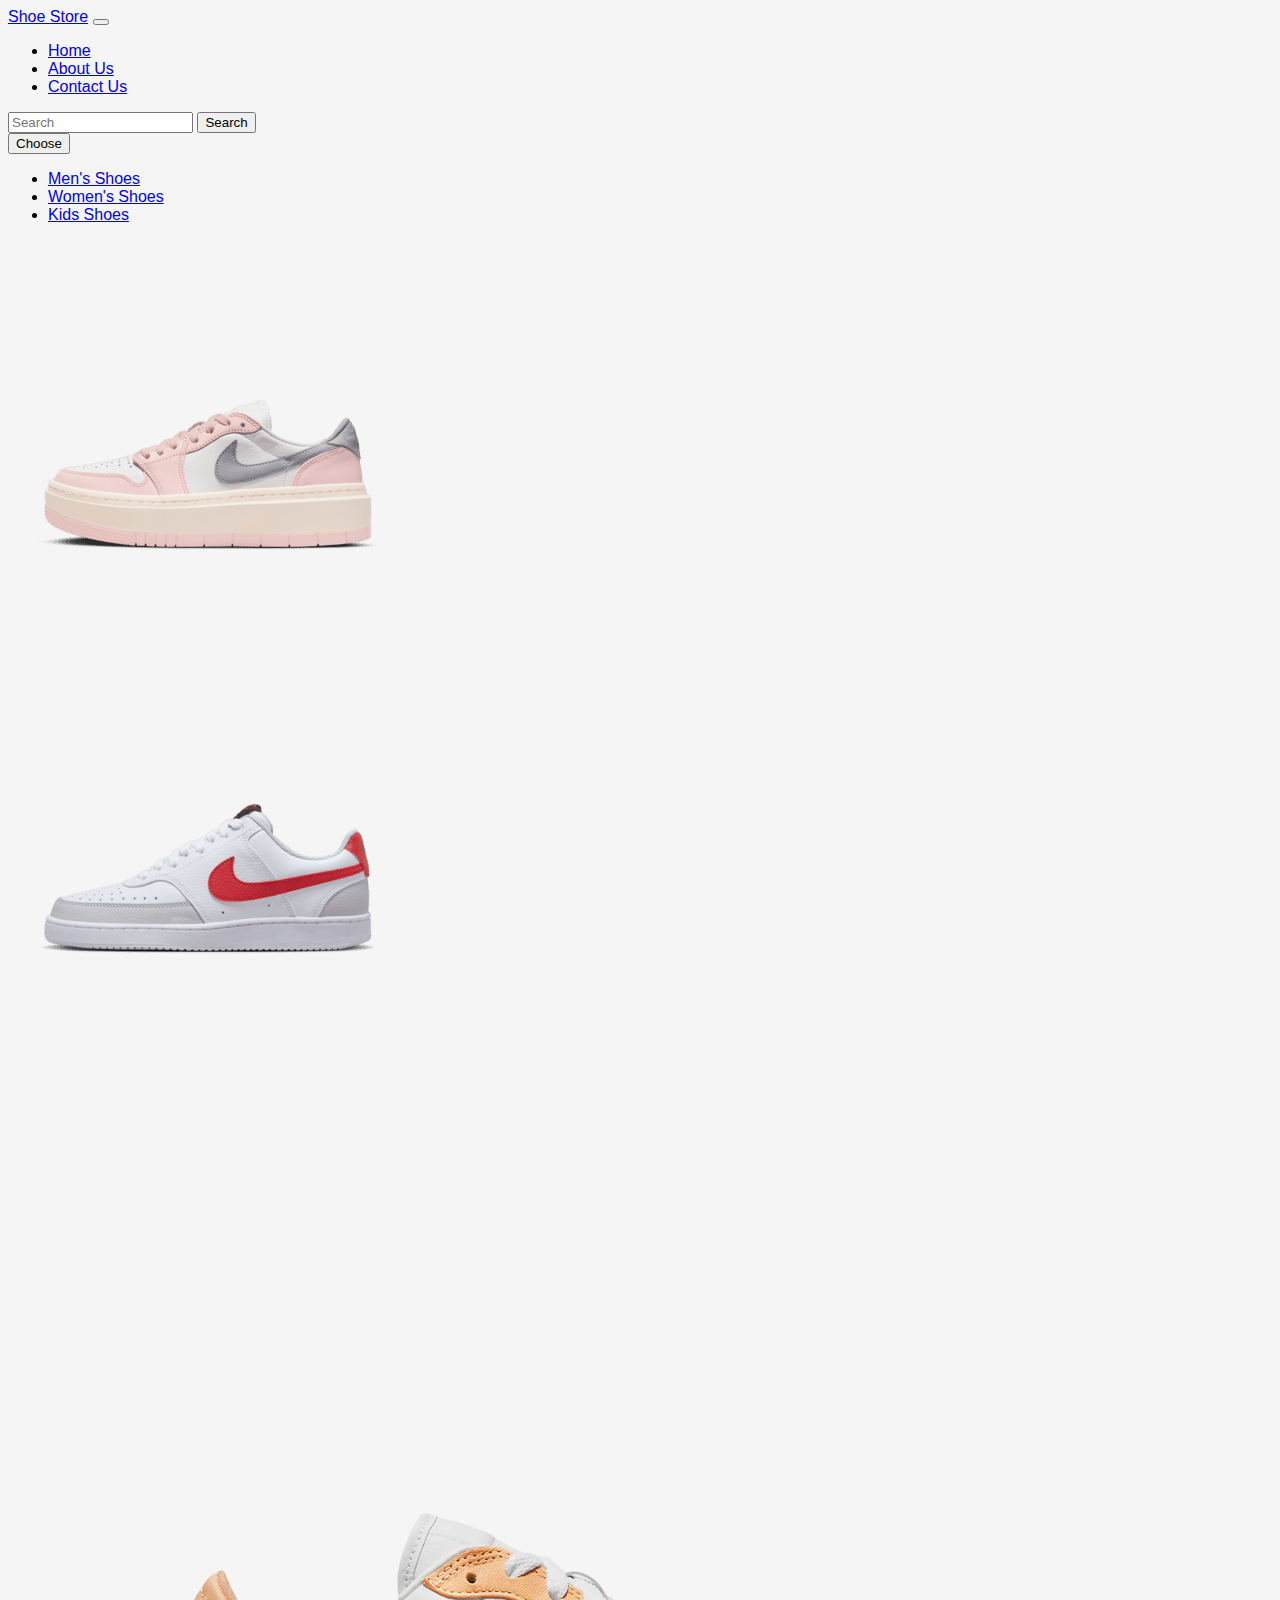
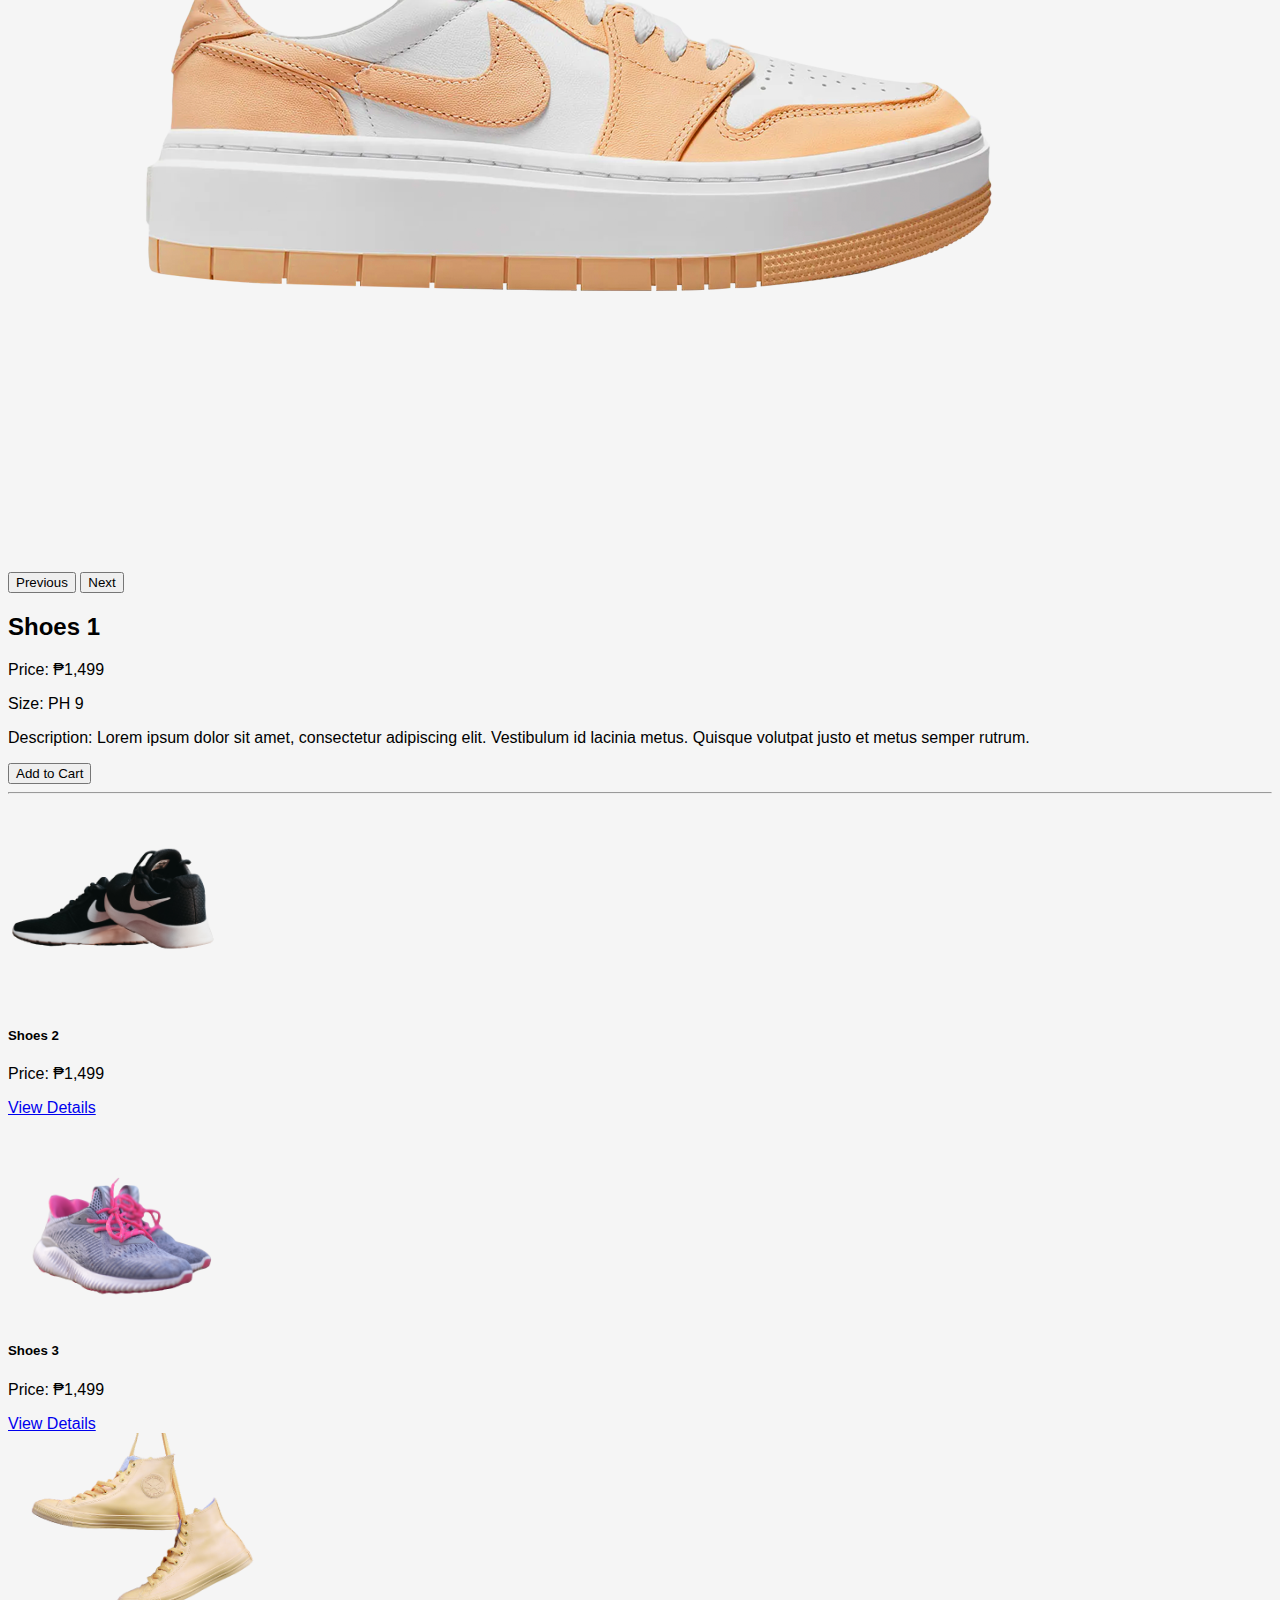
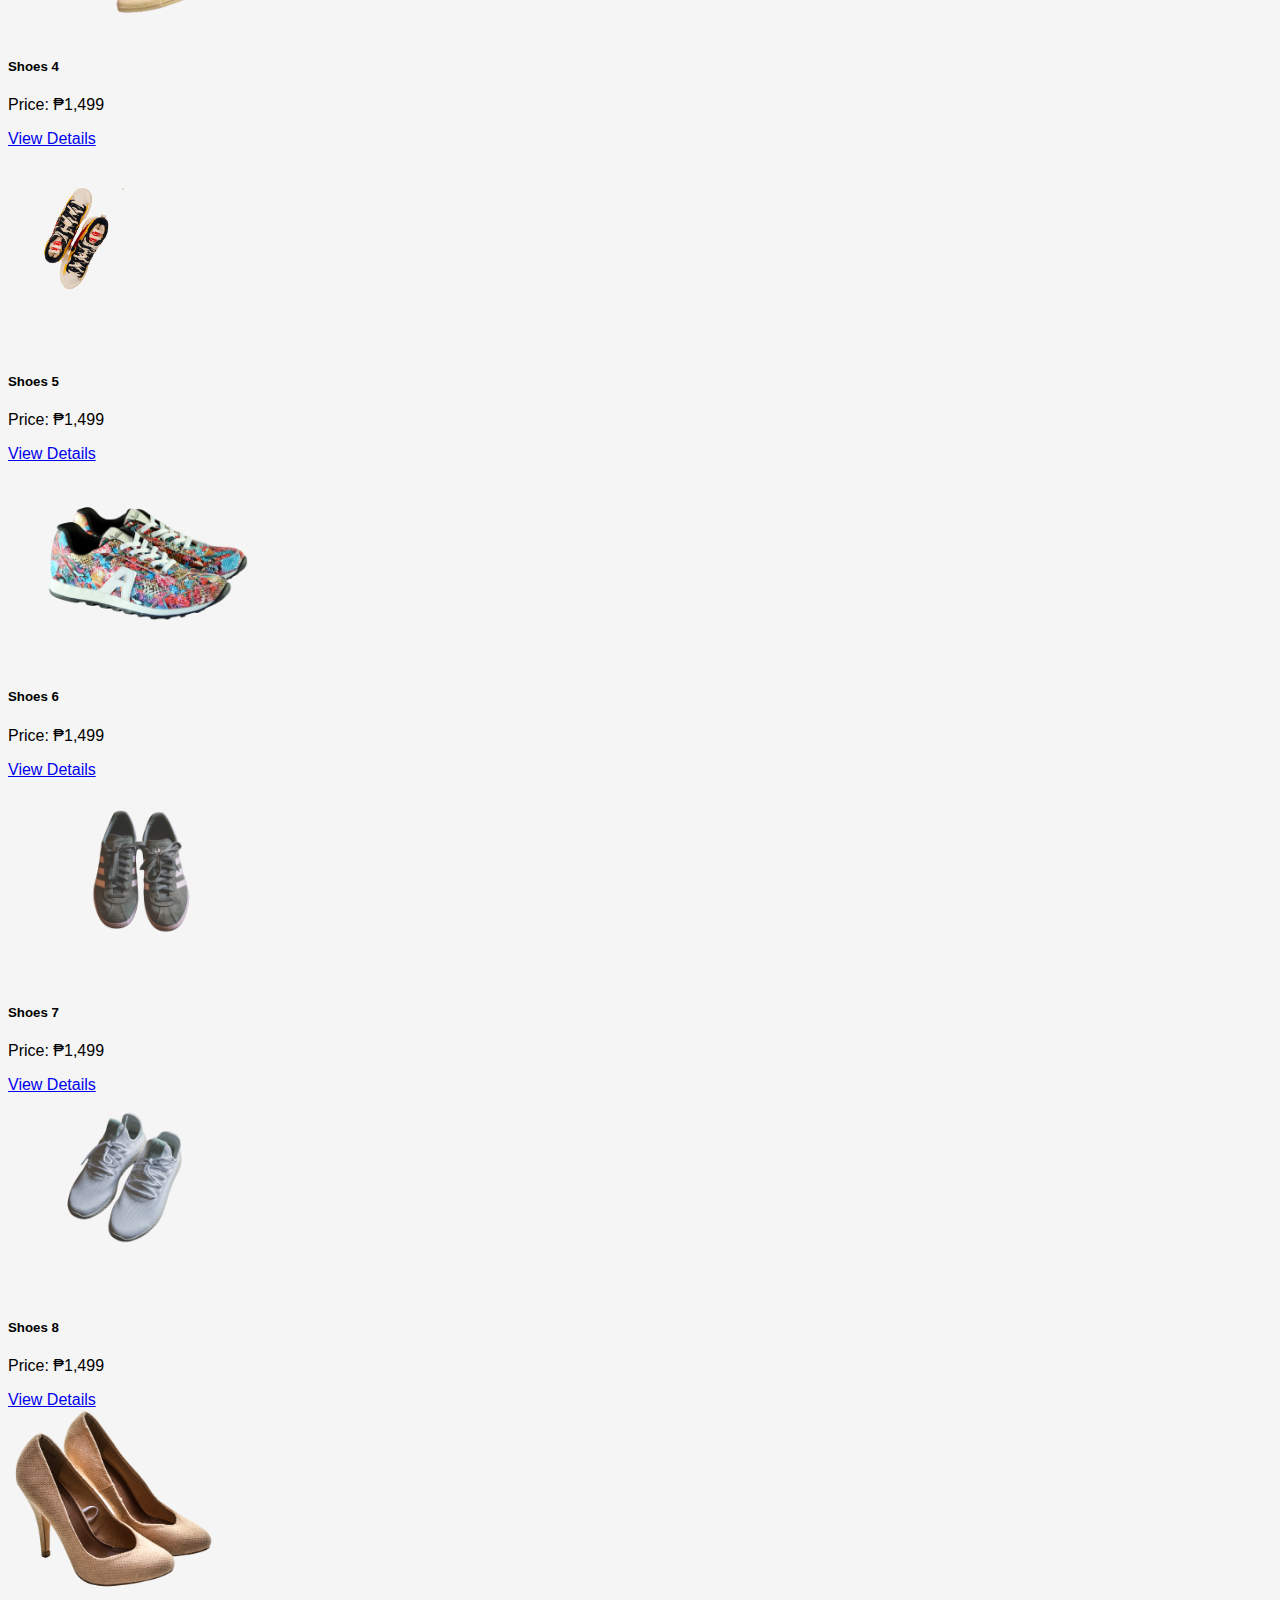
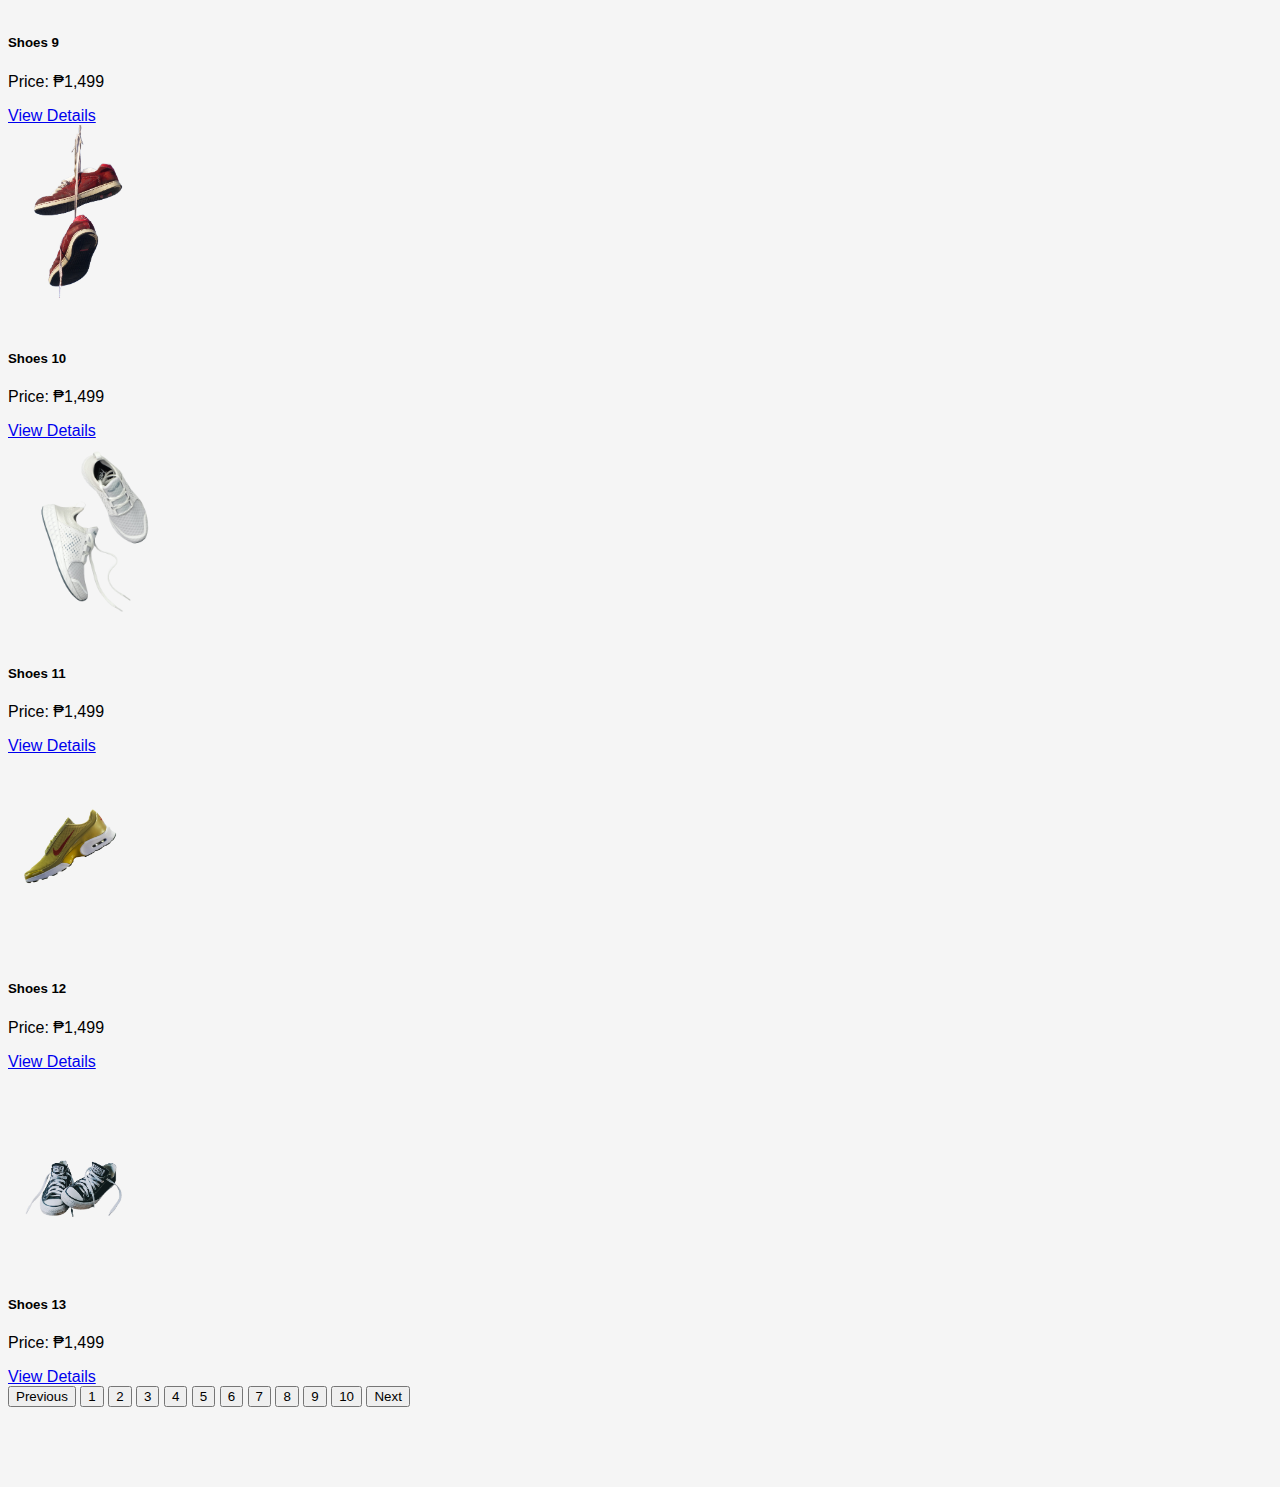
<file: page2.html>
<!DOCTYPE html>
<html lang="en">
<head>
    <meta charset="UTF-8">
    <meta http-equiv="X-UA-Compatible" content="IE=edge">
    <meta name="viewport" content="width=device-width, initial-scale=1.0">
    <title>Document</title>

  
    <link href="https://cdn.jsdelivr.net/npm/bootstrap@5.3.0-alpha3/dist/css/bootstrap.min.css" rel="stylesheet" integrity="sha384-KK94CHFLLe+nY2dmCWGMq91rCGa5gtU4mk92HdvYe+M/SXH301p5ILy+dN9+nJOZ" crossorigin="anonymous">

    <style>
     body {
      font-family: Arial, sans-serif;
      background-color: whitesmoke;
    }   
   
  .product-image {
    max-width: 100%;
    height: 20vh;
    margin-bottom: 20px;
  }
    </style>
</head>
<body>
    <nav class="navbar navbar-expand-lg navbar-dark bg-black text-white">
        <div class="container">
          <a class="navbar-brand" href="#">Shoe Store</a>
          <button class="navbar-toggler" type="button" data-bs-toggle="collapse" data-bs-target="#navbarNav" aria-controls="navbarNav" aria-expanded="false" aria-label="Toggle navigation">
            <span class="navbar-toggler-icon"></span>
          </button>
          <div class="collapse navbar-collapse" id="navbarNav">
            <ul class="navbar-nav ms-auto">
              <li class="nav-item">
                <a class="nav-link" href="next.html" target="_blank">Home</a>
              </li>
              <li class="nav-item">
                <a class="nav-link" href="about.html" target="_blank">About Us</a>
              </li>
              <li class="nav-item">
                <a class="nav-link" href="contact.html" target="_blank">Contact Us</a>
              </li>
            </ul>
            <form class="d-flex w-50" role="search">
              <input class="form-control me-2" type="search" placeholder="Search" aria-label="Search">
              <button class="btn btn-outline-primary" type="submit">Search</button>&nbsp;&nbsp;

            </form>
            <div class="dropdown">
              <button class="btn btn-success dropdown-toggle" type="button" id="brandDropdown" data-bs-toggle="dropdown" aria-expanded="false">
                Choose
              </button>
              <ul class="dropdown-menu" aria-labelledby="brandDropdown">
                <li><a class="dropdown-item" href="page1.html">Men's Shoes</a></li>
                <li><a class="dropdown-item" href="page2.html">Women's Shoes</a></li>
                <li><a class="dropdown-item" href="page3.html">Kids Shoes</a></li>
              </ul>
            </div>
          </div>
        </div>
      </nav>
        <main>
          <!-- Product Section -->
          <section class="py-5">
            <div class="container">
              <div class="row">
                <div class="col-lg-6">
                  <!-- Product Carousel -->
                  <div id="productCarousel" class="carousel slide" data-bs-ride="carousel">
                    <div class="carousel-inner">
                      <div class="carousel-item active">
                        <img src="shoes2/p13.png" class="d-block w-100" alt="Shoe Product 1">
                      </div>
                      <div class="carousel-item">
                        <img src="shoes2/p14.png" class="d-block w-100" alt="Shoe Product 2">
                      </div>
                      <div class="carousel-item">
                        <img src="shoes2/p15.png" class="d-block w-100" alt="Shoe Product 3">
                      </div>
                    </div>
                    <button class="carousel-control-prev" type="button" data-bs-target="#productCarousel" data-bs-slide="prev">
                      <span class="carousel-control-prev-icon" aria-hidden="true"></span>
                      <span class="visually-hidden">Previous</span>
                    </button>
                    <button class="carousel-control-next" type="button" data-bs-target="#productCarousel" data-bs-slide="next">
                      <span class="carousel-control-next-icon" aria-hidden="true"></span>
                      <span class="visually-hidden">Next</span>
                    </button>
                  </div>
                </div>
                <div class="col-lg-6">
                  <h2 class="display-4">Shoes 1</h2>
                  <p class="lead">Price: ₱1,499</p>
                  <p>Size: PH 9</p>
                  <p>Description: Lorem ipsum dolor sit amet, consectetur adipiscing elit. Vestibulum id lacinia metus. Quisque volutpat justo et metus semper rutrum.</p>
                  <button class="btn btn-primary">Add to Cart</button>
                </div>
              </div>
            </div>
          </section>
        </main>
      <hr>

      <section class="py-5">
        <div class="container">
          <div class="row row-cols-1 row-cols-md-2 row-cols-lg-4">
            <div class="col mb-4">
              <div class="card">
                <img src="shoes2/p1.png" class="card-img-top product-image" alt="Shoe Product 1">
                <div class="card-body">
                  <h5 class="card-title">Shoes 2</h5>
                  <p class="card-text">Price: ₱1,499</p>
                  <a href="#" class="btn btn-primary">View Details</a>
                </div>
              </div>
            </div>
            <div class="col mb-4">
                <div class="card">
                  <img src="shoes2/p2.png" class="card-img-top product-image" alt="Shoe Product 1">
                  <div class="card-body">
                    <h5 class="card-title">Shoes 3</h5>
                    <p class="card-text">Price: ₱1,499</p>
                    <a href="#" class="btn btn-primary">View Details</a>
                  </div>
                </div>
              </div><div class="col mb-4">
                <div class="card">
                  <img src="shoes2/p3.png" class="card-img-top product-image" alt="Shoe Product 1">
                  <div class="card-body">
                    <h5 class="card-title">Shoes 4</h5>
                    <p class="card-text">Price: ₱1,499</p>
                    <a href="#" class="btn btn-primary">View Details</a>
                  </div>
                </div>
              </div><div class="col mb-4">
                <div class="card">
                  <img src="shoes2/p4.png" class="card-img-top product-image" alt="Shoe Product 1">
                  <div class="card-body">
                    <h5 class="card-title">Shoes 5</h5>
                    <p class="card-text">Price: ₱1,499</p>
                    <a href="#" class="btn btn-primary">View Details</a>
                  </div>
                </div>
              </div><div class="col mb-4">
                <div class="card">
                  <img src="shoes2/p5.png" class="card-img-top product-image" alt="Shoe Product 1">
                  <div class="card-body">
                    <h5 class="card-title">Shoes 6</h5>
                    <p class="card-text">Price: ₱1,499</p>
                    <a href="#" class="btn btn-primary">View Details</a>
                  </div>
                </div>
              </div><div class="col mb-4">
                <div class="card">
                  <img src="shoes2/p6.png" class="card-img-top product-image" alt="Shoe Product 1">
                  <div class="card-body">
                    <h5 class="card-title">Shoes 7</h5>
                    <p class="card-text">Price: ₱1,499</p>
                    <a href="#" class="btn btn-primary">View Details</a>
                  </div>
                </div>
              </div><div class="col mb-4">
                <div class="card">
                  <img src="shoes2/p7.png" class="card-img-top product-image" alt="Shoe Product 1">
                  <div class="card-body">
                    <h5 class="card-title">Shoes 8</h5>
                    <p class="card-text">Price: ₱1,499</p>
                    <a href="#" class="btn btn-primary">View Details</a>
                  </div>
                </div>
              </div><div class="col mb-4">
                <div class="card">
                  <img src="shoes2/p8.png" class="card-img-top product-image" alt="Shoe Product 1">
                  <div class="card-body">
                    <h5 class="card-title">Shoes 9</h5>
                    <p class="card-text">Price: ₱1,499</p>
                    <a href="#" class="btn btn-primary">View Details</a>
                  </div>
                </div>
              </div><div class="col mb-4">
                <div class="card">
                  <img src="shoes2/p9.png" class="card-img-top product-image" alt="Shoe Product 1">
                  <div class="card-body">
                    <h5 class="card-title">Shoes 10</h5>
                    <p class="card-text">Price: ₱1,499</p>
                    <a href="#" class="btn btn-primary">View Details</a>
                  </div>
                </div>
              </div><div class="col mb-4">
                <div class="card">
                  <img src="shoes2/p10.png" class="card-img-top product-image" alt="Shoe Product 1">
                  <div class="card-body">
                    <h5 class="card-title">Shoes 11</h5>
                    <p class="card-text">Price: ₱1,499</p>
                    <a href="#" class="btn btn-primary">View Details</a>
                  </div>
                </div>
              </div><div class="col mb-4">
                <div class="card">
                  <img src="shoes2/p11.png" class="card-img-top product-image" alt="Shoe Product 1">
                  <div class="card-body">
                    <h5 class="card-title">Shoes 12</h5>
                    <p class="card-text">Price: ₱1,499</p>
                    <a href="#" class="btn btn-primary">View Details</a>
                  </div>
                </div>
              </div><div class="col mb-4">
                <div class="card">
                  <img src="shoes2/p12.png" class="card-img-top product-image" alt="Shoe Product 1">
                  <div class="card-body">
                    <h5 class="card-title">Shoes 13</h5>
                    <p class="card-text">Price: ₱1,499</p>
                    <a href="#" class="btn btn-primary">View Details</a>
                  </div>
                </div>
              </div>
          </div>
        </div>
      </section>

      <div class="container">
        <div class="row justify-content-center">
          <div class="col-12 text-center">
            <div class="button-container">
              <button class="btn btn-sm btn-secondary me-2">Previous</button>
              <button class="btn btn-primary btn-sm me-2">1</button>
              <button class="btn btn-primary btn-sm me-2">2</button>
              <button class="btn btn-primary btn-sm me-2">3</button>
              <button class="btn btn-primary btn-sm me-2">4</button>
              <button class="btn btn-primary btn-sm me-2">5</button>
              <button class="btn btn-primary btn-sm me-2">6</button>
              <button class="btn btn-primary btn-sm me-2">7</button>
              <button class="btn btn-primary btn-sm me-2">8</button>
              <button class="btn btn-primary btn-sm me-2">9</button>
              <button class="btn btn-primary btn-sm me-2">10</button>
              <button class="btn btn-sm btn-secondary">Next</button>
            </div>
          </div>
        </div>
      </div>
      
      <br/><br/><br/><br/>
    
      <script src="https://cdn.jsdelivr.net/npm/bootstrap@5.3.0-alpha3/dist/js/bootstrap.bundle.min.js" integrity="sha384-ENjdO4Dr2bkBIFxQpeoTz1HIcje39Wm4jDKdf19U8gI4ddQ3GYNS7NTKfAdVQSZe" crossorigin="anonymous"></script>
</body>
</html>
</file>
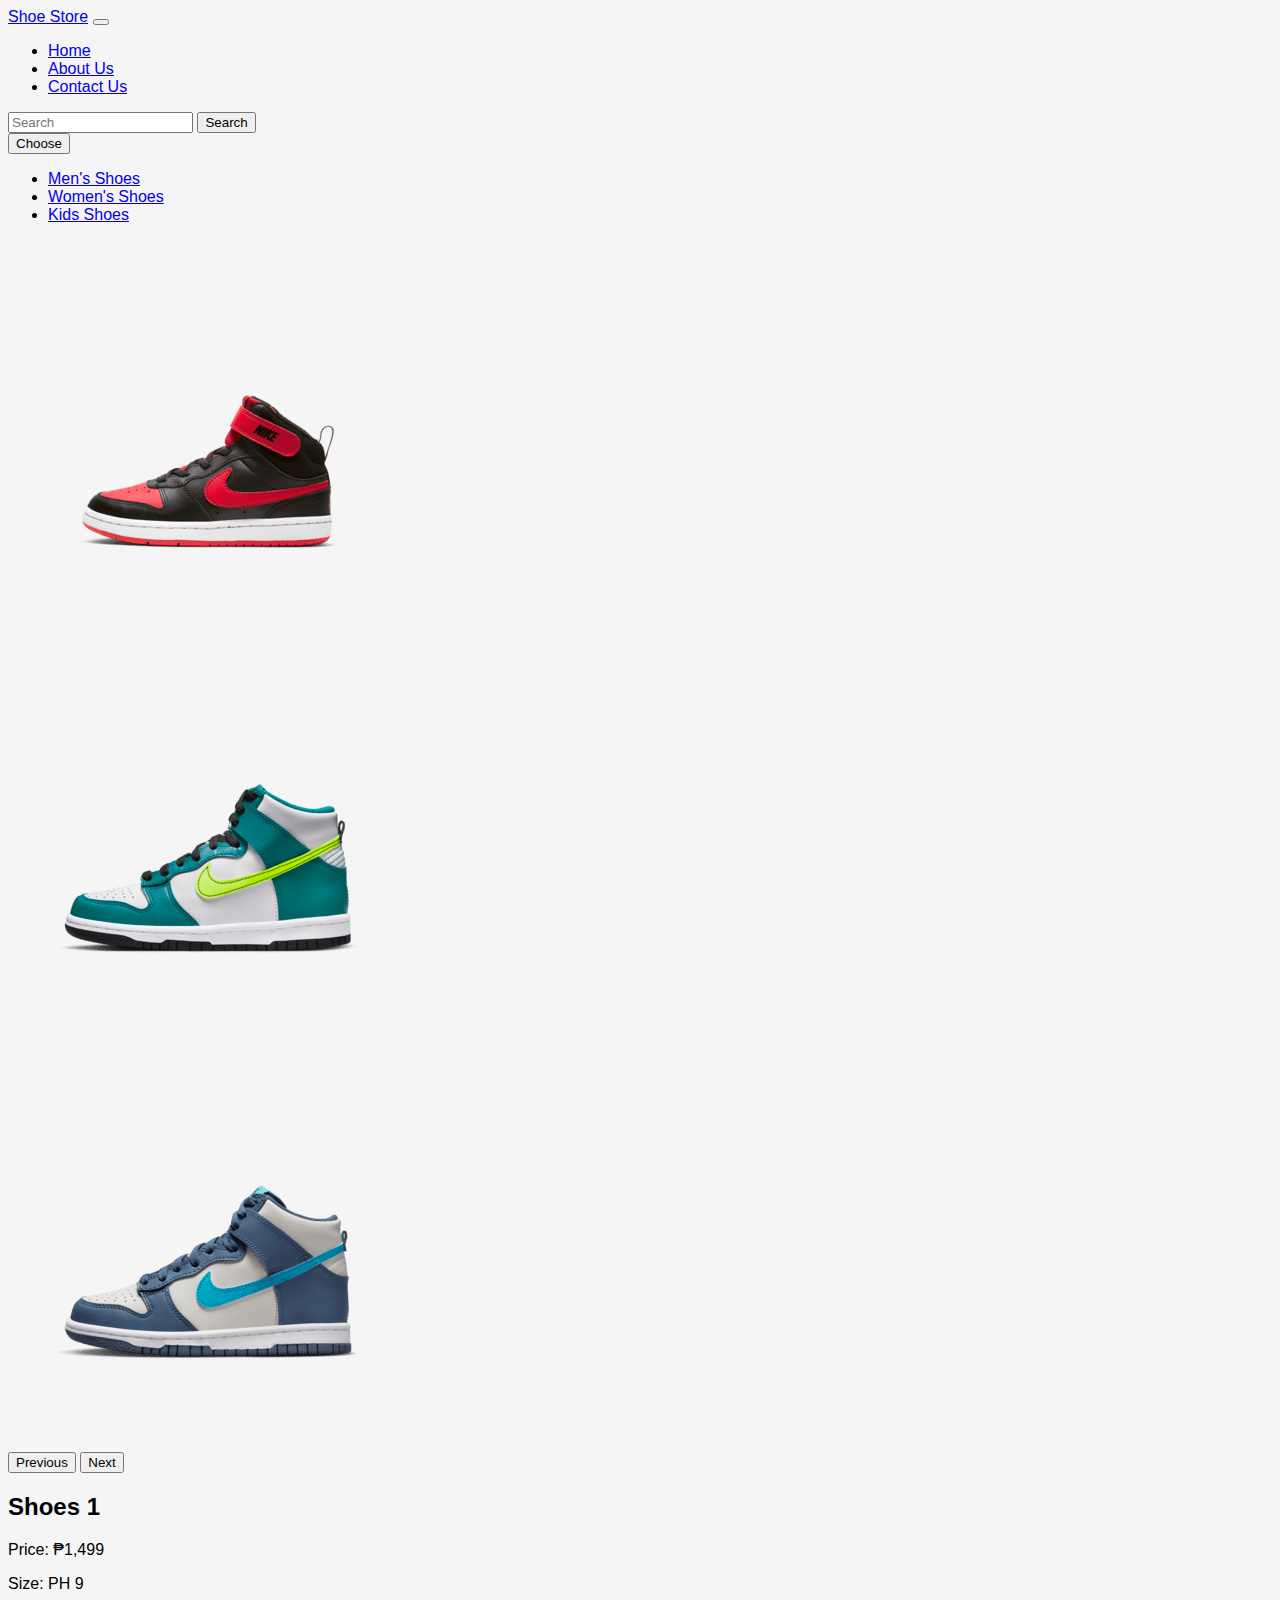
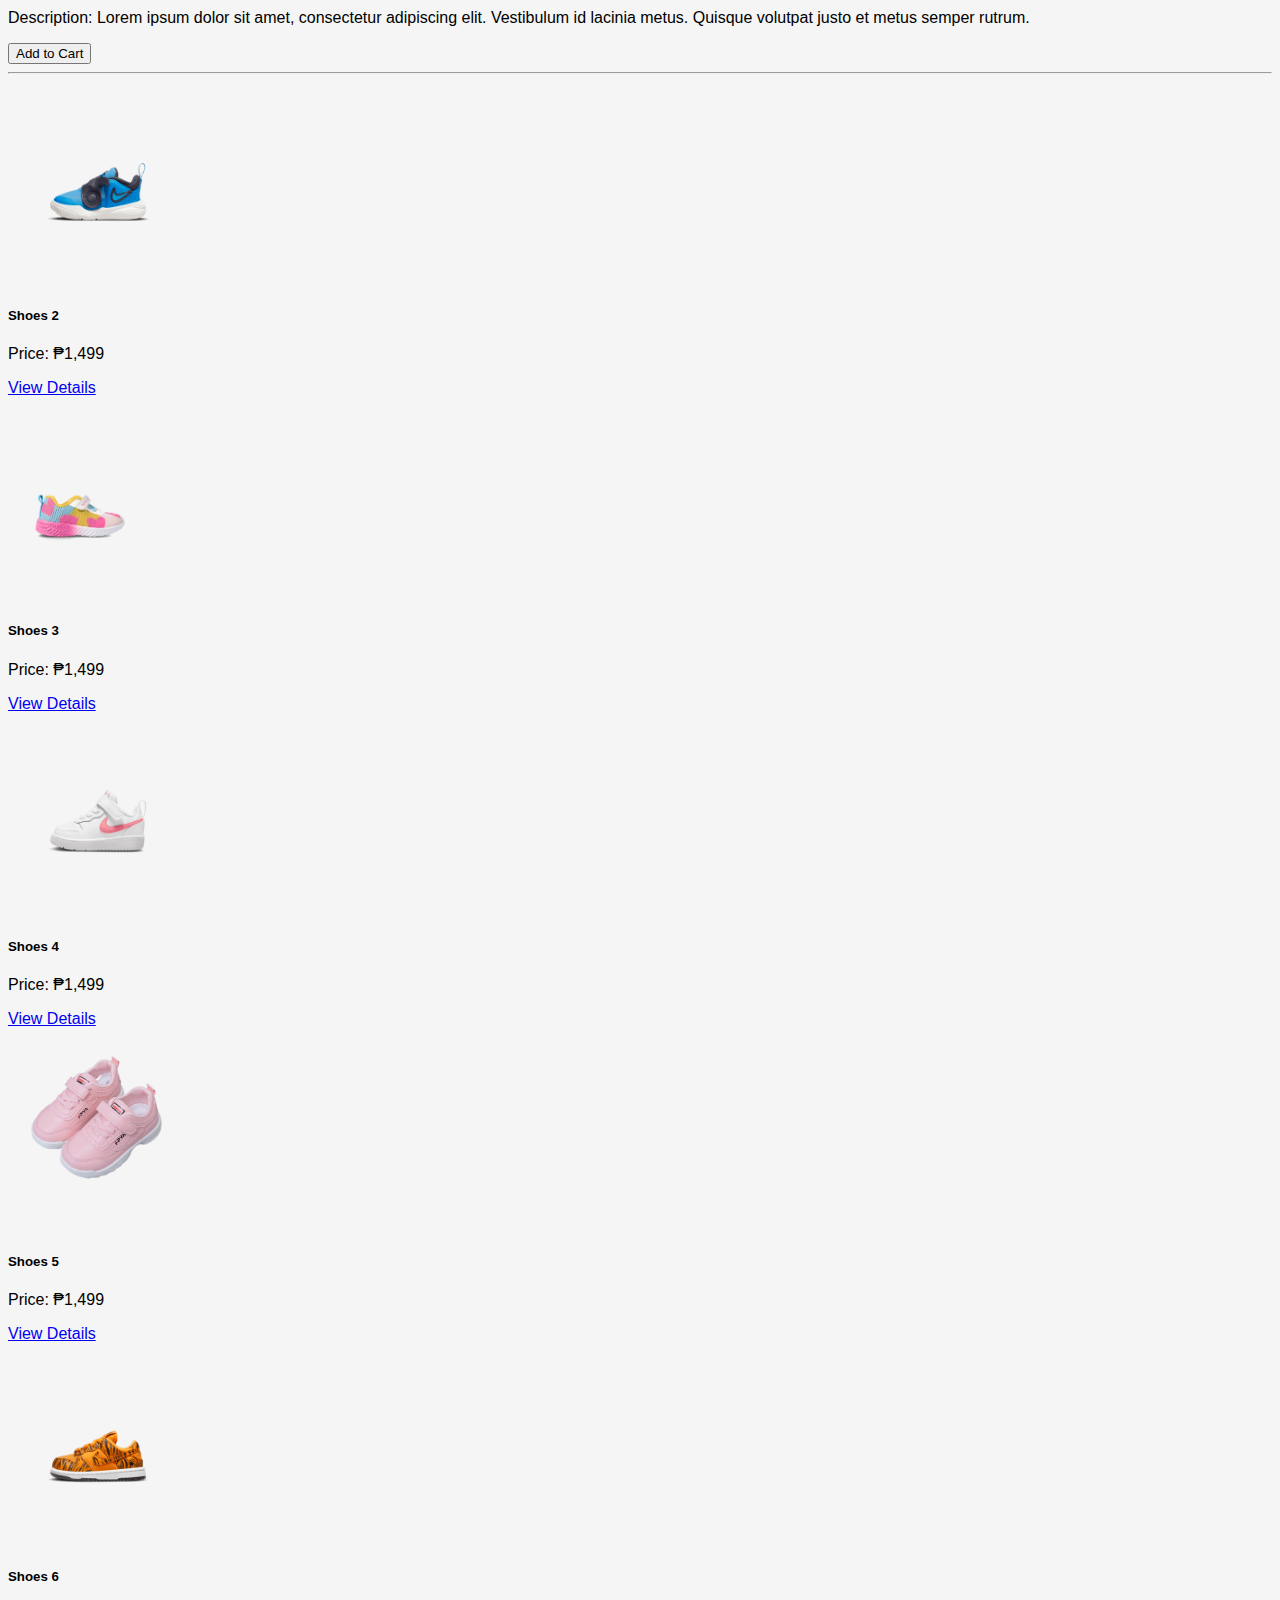
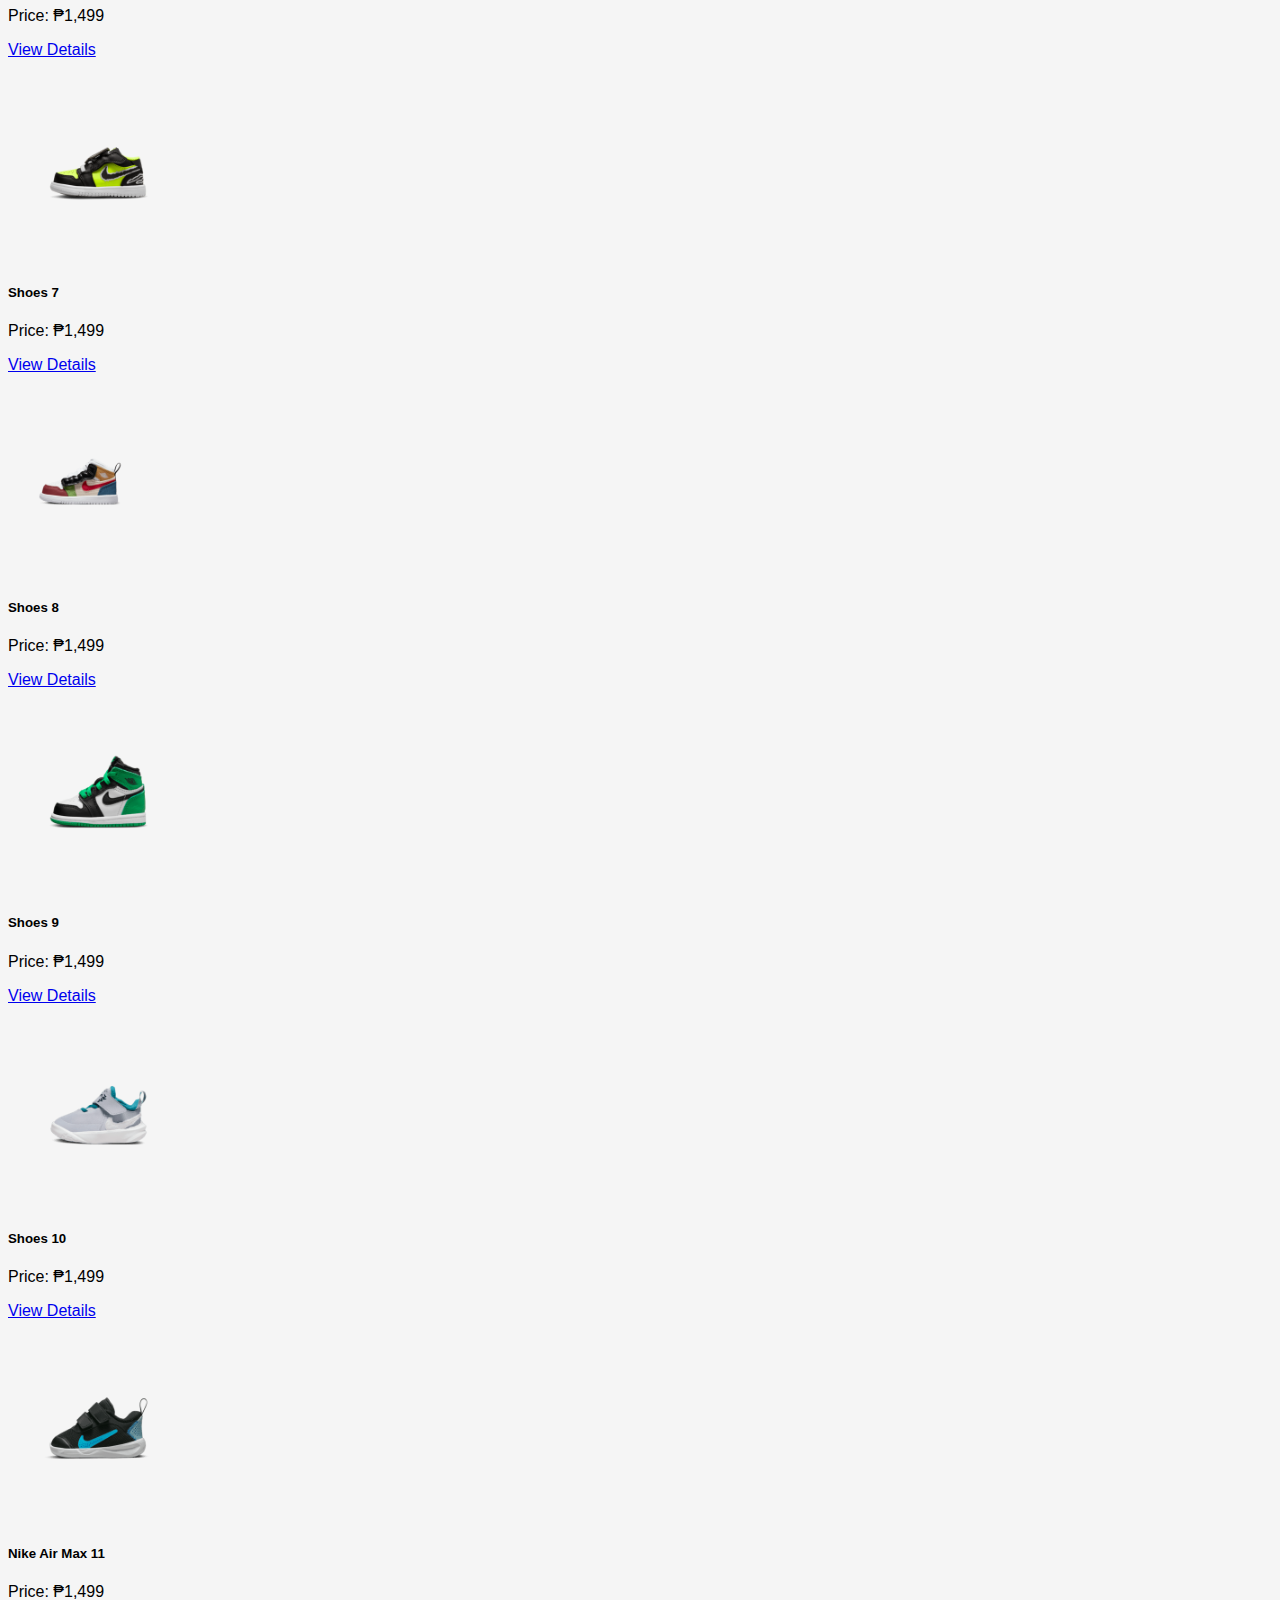
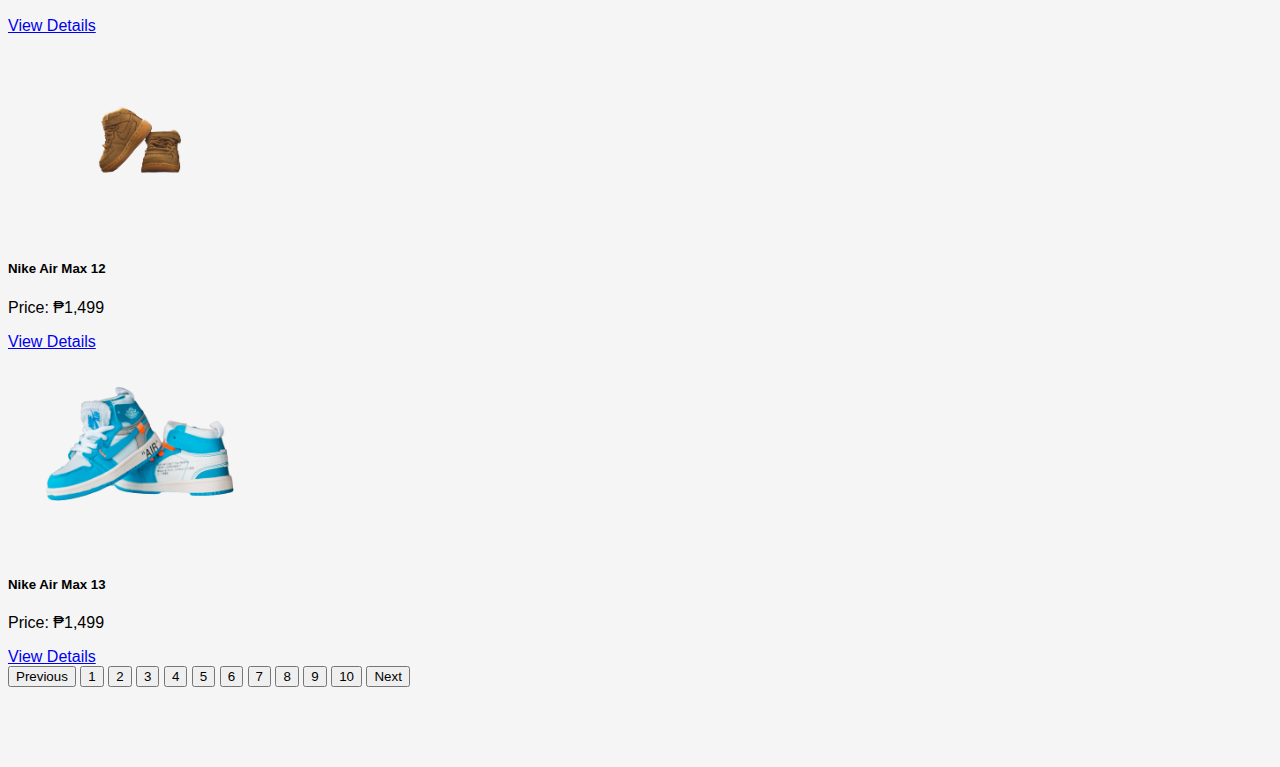
<file: page3.html>
<!DOCTYPE html>
<html lang="en">
<head>
    <meta charset="UTF-8">
    <meta http-equiv="X-UA-Compatible" content="IE=edge">
    <meta name="viewport" content="width=device-width, initial-scale=1.0">
    <title>Document</title>

  
    <link href="https://cdn.jsdelivr.net/npm/bootstrap@5.3.0-alpha3/dist/css/bootstrap.min.css" rel="stylesheet" integrity="sha384-KK94CHFLLe+nY2dmCWGMq91rCGa5gtU4mk92HdvYe+M/SXH301p5ILy+dN9+nJOZ" crossorigin="anonymous">

    <style>
     body {
      font-family: Arial, sans-serif;
      background-color: whitesmoke;
    }   
   
  .product-image {
    max-width: 100%;
    height: 20vh;
    margin-bottom: 20px;
  }
    </style>
</head>
<body>
    <nav class="navbar navbar-expand-lg navbar-dark bg-black text-white">
        <div class="container">
          <a class="navbar-brand" href="#">Shoe Store</a>
          <button class="navbar-toggler" type="button" data-bs-toggle="collapse" data-bs-target="#navbarNav" aria-controls="navbarNav" aria-expanded="false" aria-label="Toggle navigation">
            <span class="navbar-toggler-icon"></span>
          </button>
          <div class="collapse navbar-collapse" id="navbarNav">
            <ul class="navbar-nav ms-auto">
              <li class="nav-item">
                <a class="nav-link" href="next.html" target="_blank">Home</a>
              </li>
              <li class="nav-item">
                <a class="nav-link" href="about.html" target="_blank">About Us</a>
              </li>
              <li class="nav-item">
                <a class="nav-link" href="contact.html" target="_blank">Contact Us</a>
              </li>
            </ul>
            <form class="d-flex w-50" role="search">
              <input class="form-control me-2" type="search" placeholder="Search" aria-label="Search">
              <button class="btn btn-outline-primary" type="submit">Search</button>&nbsp;&nbsp;

            </form>
            <div class="dropdown">
              <button class="btn btn-success dropdown-toggle" type="button" id="brandDropdown" data-bs-toggle="dropdown" aria-expanded="false">
                Choose
              </button>
              <ul class="dropdown-menu" aria-labelledby="brandDropdown">
                <li><a class="dropdown-item" href="page1.html">Men's Shoes</a></li>
                <li><a class="dropdown-item" href="page2.html">Women's Shoes</a></li>
                <li><a class="dropdown-item" href="page3.html">Kids Shoes</a></li>
              </ul>
            </div>
          </div>
        </div>
      </nav>
        <main>
          <!-- Product Section -->
          <section class="py-5">
            <div class="container">
              <div class="row">
                <div class="col-lg-6">
                  <!-- Product Carousel -->
                  <div id="productCarousel" class="carousel slide" data-bs-ride="carousel">
                    <div class="carousel-inner">
                      <div class="carousel-item active">
                        <img src="shoes3/p13.png" class="d-block w-100" alt="Shoe Product 1">
                      </div>
                      <div class="carousel-item">
                        <img src="shoes3/p14.png" class="d-block w-100" alt="Shoe Product 2">
                      </div>
                      <div class="carousel-item">
                        <img src="shoes3/p15.png" class="d-block w-100" alt="Shoe Product 3">
                      </div>
                    </div>
                    <button class="carousel-control-prev" type="button" data-bs-target="#productCarousel" data-bs-slide="prev">
                      <span class="carousel-control-prev-icon" aria-hidden="true"></span>
                      <span class="visually-hidden">Previous</span>
                    </button>
                    <button class="carousel-control-next" type="button" data-bs-target="#productCarousel" data-bs-slide="next">
                      <span class="carousel-control-next-icon" aria-hidden="true"></span>
                      <span class="visually-hidden">Next</span>
                    </button>
                  </div>
                </div>
                <div class="col-lg-6">
                  <!-- Product Details -->
                  <h2 class="display-4">Shoes 1</h2>
                  <p class="lead">Price: ₱1,499</p>
                  <p>Size: PH 9</p>
                  <p>Description: Lorem ipsum dolor sit amet, consectetur adipiscing elit. Vestibulum id lacinia metus. Quisque volutpat justo et metus semper rutrum.</p>
                  <button class="btn btn-primary">Add to Cart</button>
                </div>
              </div>
            </div>
          </section>
        </main>
      <hr>

      <section class="py-5">
        <div class="container">
          <div class="row row-cols-1 row-cols-md-2 row-cols-lg-4">
            <div class="col mb-4">
              <div class="card">
                <img src="shoes3/p1.png" class="card-img-top product-image" alt="Shoe Product 1">
                <div class="card-body">
                  <h5 class="card-title">Shoes 2</h5>
                  <p class="card-text">Price: ₱1,499</p>
                  <a href="#" class="btn btn-primary">View Details</a>
                </div>
              </div>
            </div>
            <!-- Add the remaining card elements with images -->
            <div class="col mb-4">
                <div class="card">
                  <img src="shoes3/p2.png" class="card-img-top product-image" alt="Shoe Product 1">
                  <div class="card-body">
                    <h5 class="card-title">Shoes 3</h5>
                    <p class="card-text">Price: ₱1,499</p>
                    <a href="#" class="btn btn-primary">View Details</a>
                  </div>
                </div>
              </div><div class="col mb-4">
                <div class="card">
                  <img src="shoes3/p3.png" class="card-img-top product-image" alt="Shoe Product 1">
                  <div class="card-body">
                    <h5 class="card-title">Shoes 4</h5>
                    <p class="card-text">Price: ₱1,499</p>
                    <a href="#" class="btn btn-primary">View Details</a>
                  </div>
                </div>
              </div><div class="col mb-4">
                <div class="card">
                  <img src="shoes3/p4.png" class="card-img-top product-image" alt="Shoe Product 1">
                  <div class="card-body">
                    <h5 class="card-title">Shoes 5</h5>
                    <p class="card-text">Price: ₱1,499</p>
                    <a href="#" class="btn btn-primary">View Details</a>
                  </div>
                </div>
              </div><div class="col mb-4">
                <div class="card">
                  <img src="shoes3/p5.png" class="card-img-top product-image" alt="Shoe Product 1">
                  <div class="card-body">
                    <h5 class="card-title">Shoes 6</h5>
                    <p class="card-text">Price: ₱1,499</p>
                    <a href="#" class="btn btn-primary">View Details</a>
                  </div>
                </div>
              </div><div class="col mb-4">
                <div class="card">
                  <img src="shoes3/p6.png" class="card-img-top product-image" alt="Shoe Product 1">
                  <div class="card-body">
                    <h5 class="card-title">Shoes 7</h5>
                    <p class="card-text">Price: ₱1,499</p>
                    <a href="#" class="btn btn-primary">View Details</a>
                  </div>
                </div>
              </div><div class="col mb-4">
                <div class="card">
                  <img src="shoes3/p7.png" class="card-img-top product-image" alt="Shoe Product 1">
                  <div class="card-body">
                    <h5 class="card-title">Shoes 8</h5>
                    <p class="card-text">Price: ₱1,499</p>
                    <a href="#" class="btn btn-primary">View Details</a>
                  </div>
                </div>
              </div><div class="col mb-4">
                <div class="card">
                  <img src="shoes3/p8.png" class="card-img-top product-image" alt="Shoe Product 1">
                  <div class="card-body">
                    <h5 class="card-title">Shoes 9</h5>
                    <p class="card-text">Price: ₱1,499</p>
                    <a href="#" class="btn btn-primary">View Details</a>
                  </div>
                </div>
              </div><div class="col mb-4">
                <div class="card">
                  <img src="shoes3/p9.png" class="card-img-top product-image" alt="Shoe Product 1">
                  <div class="card-body">
                    <h5 class="card-title">Shoes 10</h5>
                    <p class="card-text">Price: ₱1,499</p>
                    <a href="#" class="btn btn-primary">View Details</a>
                  </div>
                </div>
              </div><div class="col mb-4">
                <div class="card">
                  <img src="shoes3/p10.png" class="card-img-top product-image" alt="Shoe Product 1">
                  <div class="card-body">
                    <h5 class="card-title">Nike Air Max 11</h5>
                    <p class="card-text">Price: ₱1,499</p>
                    <a href="#" class="btn btn-primary">View Details</a>
                  </div>
                </div>
              </div><div class="col mb-4">
                <div class="card">
                  <img src="shoes3/p11.png" class="card-img-top product-image" alt="Shoe Product 1">
                  <div class="card-body">
                    <h5 class="card-title">Nike Air Max 12</h5>
                    <p class="card-text">Price: ₱1,499</p>
                    <a href="#" class="btn btn-primary">View Details</a>
                  </div>
                </div>
              </div><div class="col mb-4">
                <div class="card">
                  <img src="shoes3/p12.png" class="card-img-top product-image" alt="Shoe Product 1">
                  <div class="card-body">
                    <h5 class="card-title">Nike Air Max 13</h5>
                    <p class="card-text">Price: ₱1,499</p>
                    <a href="#" class="btn btn-primary">View Details</a>
                  </div>
                </div>
              </div>
          </div>
        </div>
      </section>

      <div class="container">
        <div class="row justify-content-center">
          <div class="col-12 text-center">
            <div class="button-container">
              <button class="btn btn-sm btn-secondary me-2">Previous</button>
              <button class="btn btn-primary btn-sm me-2">1</button>
              <button class="btn btn-primary btn-sm me-2">2</button>
              <button class="btn btn-primary btn-sm me-2">3</button>
              <button class="btn btn-primary btn-sm me-2">4</button>
              <button class="btn btn-primary btn-sm me-2">5</button>
              <button class="btn btn-primary btn-sm me-2">6</button>
              <button class="btn btn-primary btn-sm me-2">7</button>
              <button class="btn btn-primary btn-sm me-2">8</button>
              <button class="btn btn-primary btn-sm me-2">9</button>
              <button class="btn btn-primary btn-sm me-2">10</button>
              <button class="btn btn-sm btn-secondary">Next</button>
            </div>
          </div>
        </div>
      </div>
      
      <br/><br/><br/><br/>
    
      <script src="https://cdn.jsdelivr.net/npm/bootstrap@5.3.0-alpha3/dist/js/bootstrap.bundle.min.js" integrity="sha384-ENjdO4Dr2bkBIFxQpeoTz1HIcje39Wm4jDKdf19U8gI4ddQ3GYNS7NTKfAdVQSZe" crossorigin="anonymous"></script>
</body>
</html>
</file>
<file: style.css>
*{margin: 0;
 padding: 0;
}
/* Body styles */
body {
    font-family: 'Open Sans', sans-serif;
    
  }
  
  /* Navigation styles */
  .navbar-brand {
    font-size: 2rem;
  }
  
  .nav-link {
    font-size: 1.2rem;
  }

  
  
  
  
  
  /* Footer styles */
  .footer {
    background-color: #343a40;
    color: white;
    padding: 3rem 0;
    text-align: center;
  }
  
  .footer p {
    font-size: 1.2rem;
    margin: 0.5rem 0;
  }
  
  .footer a {
    color: white;
    text-decoration: none;
  }
  
  .footer a:hover {
    text-decoration: underline;
  }
</file>
